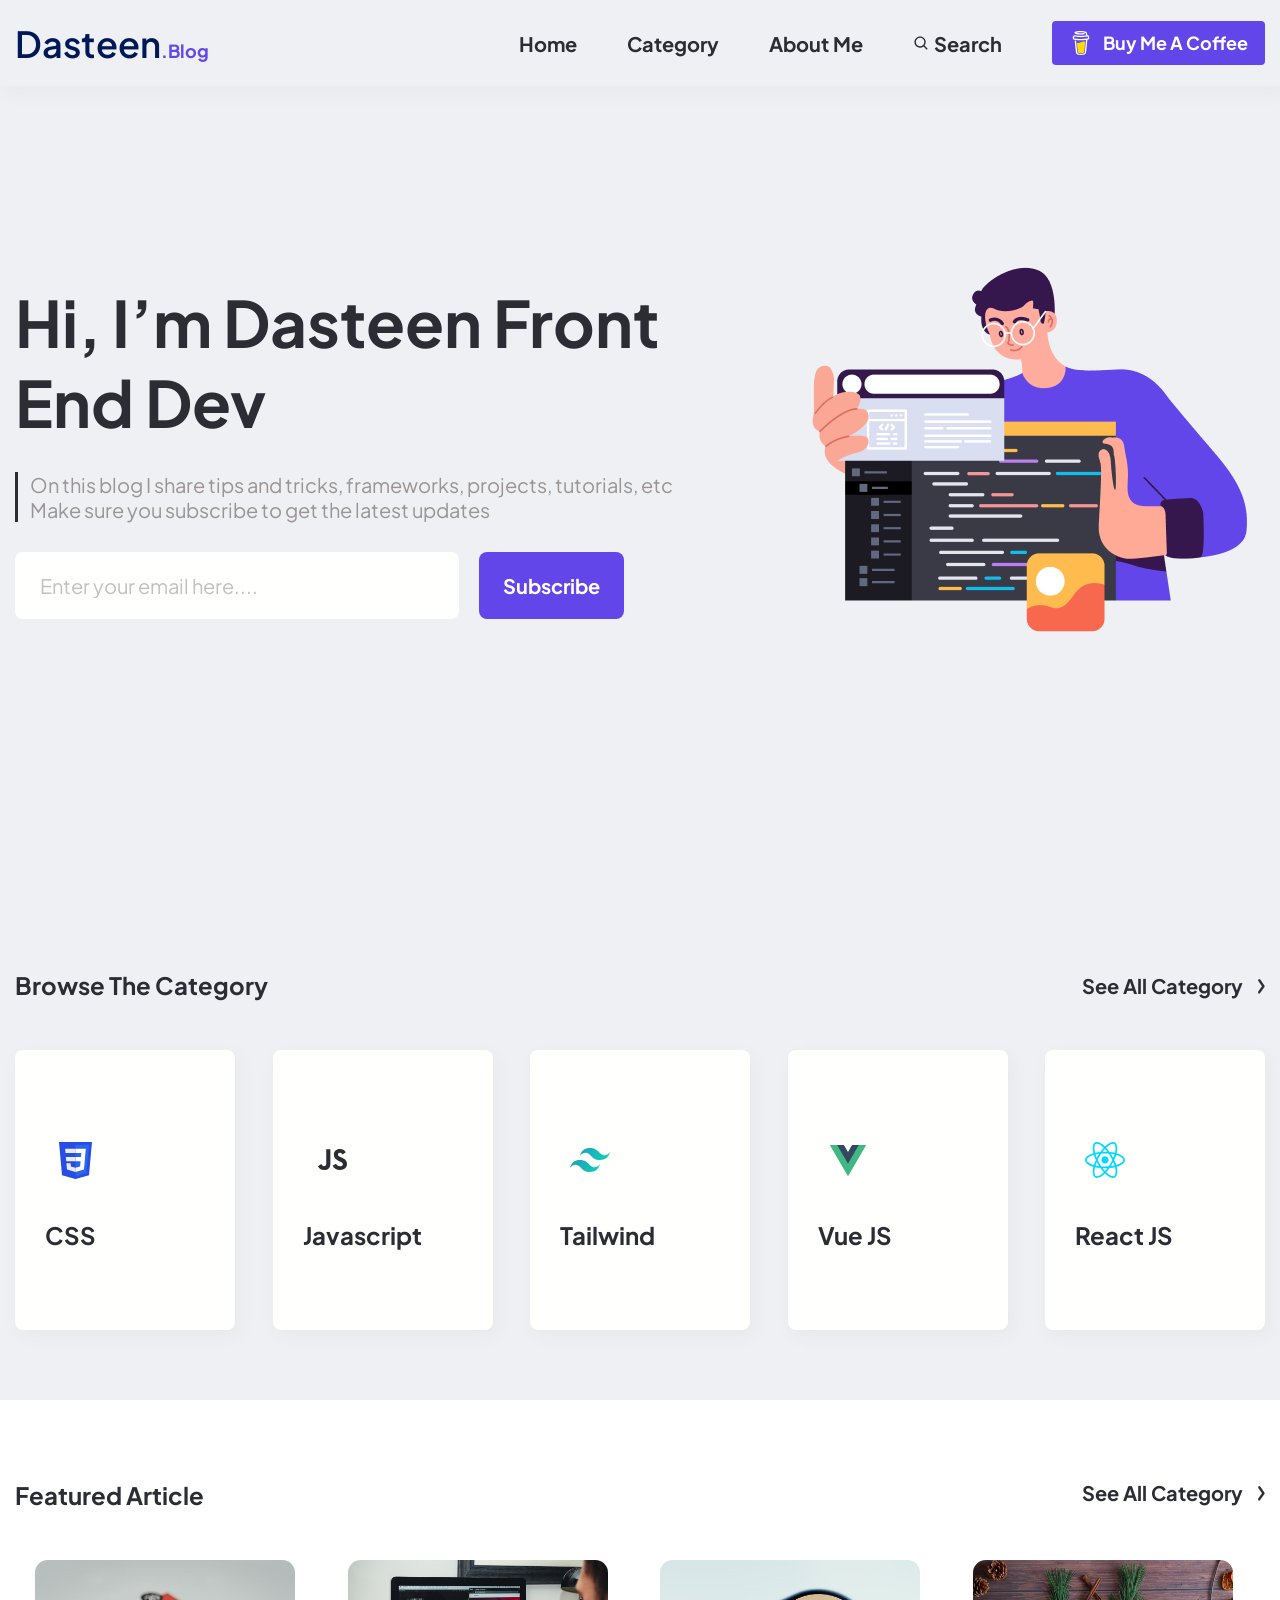
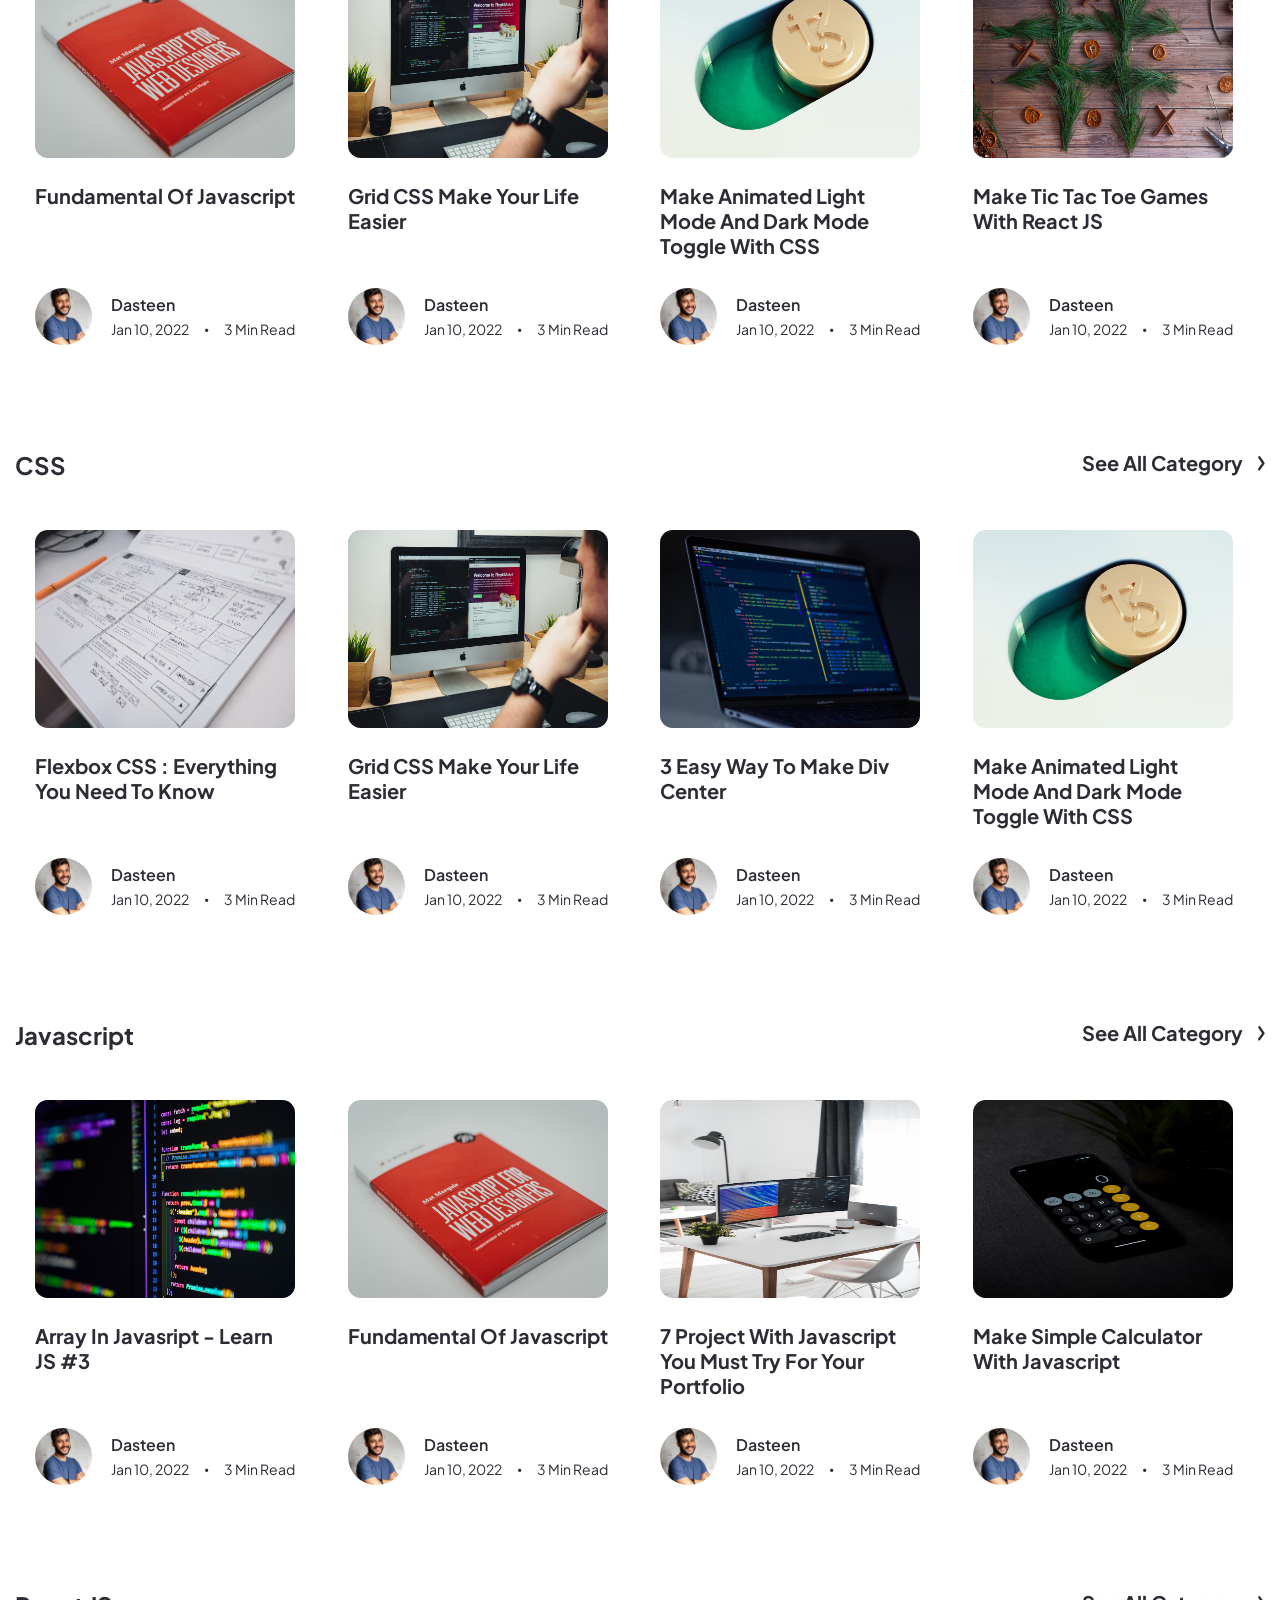
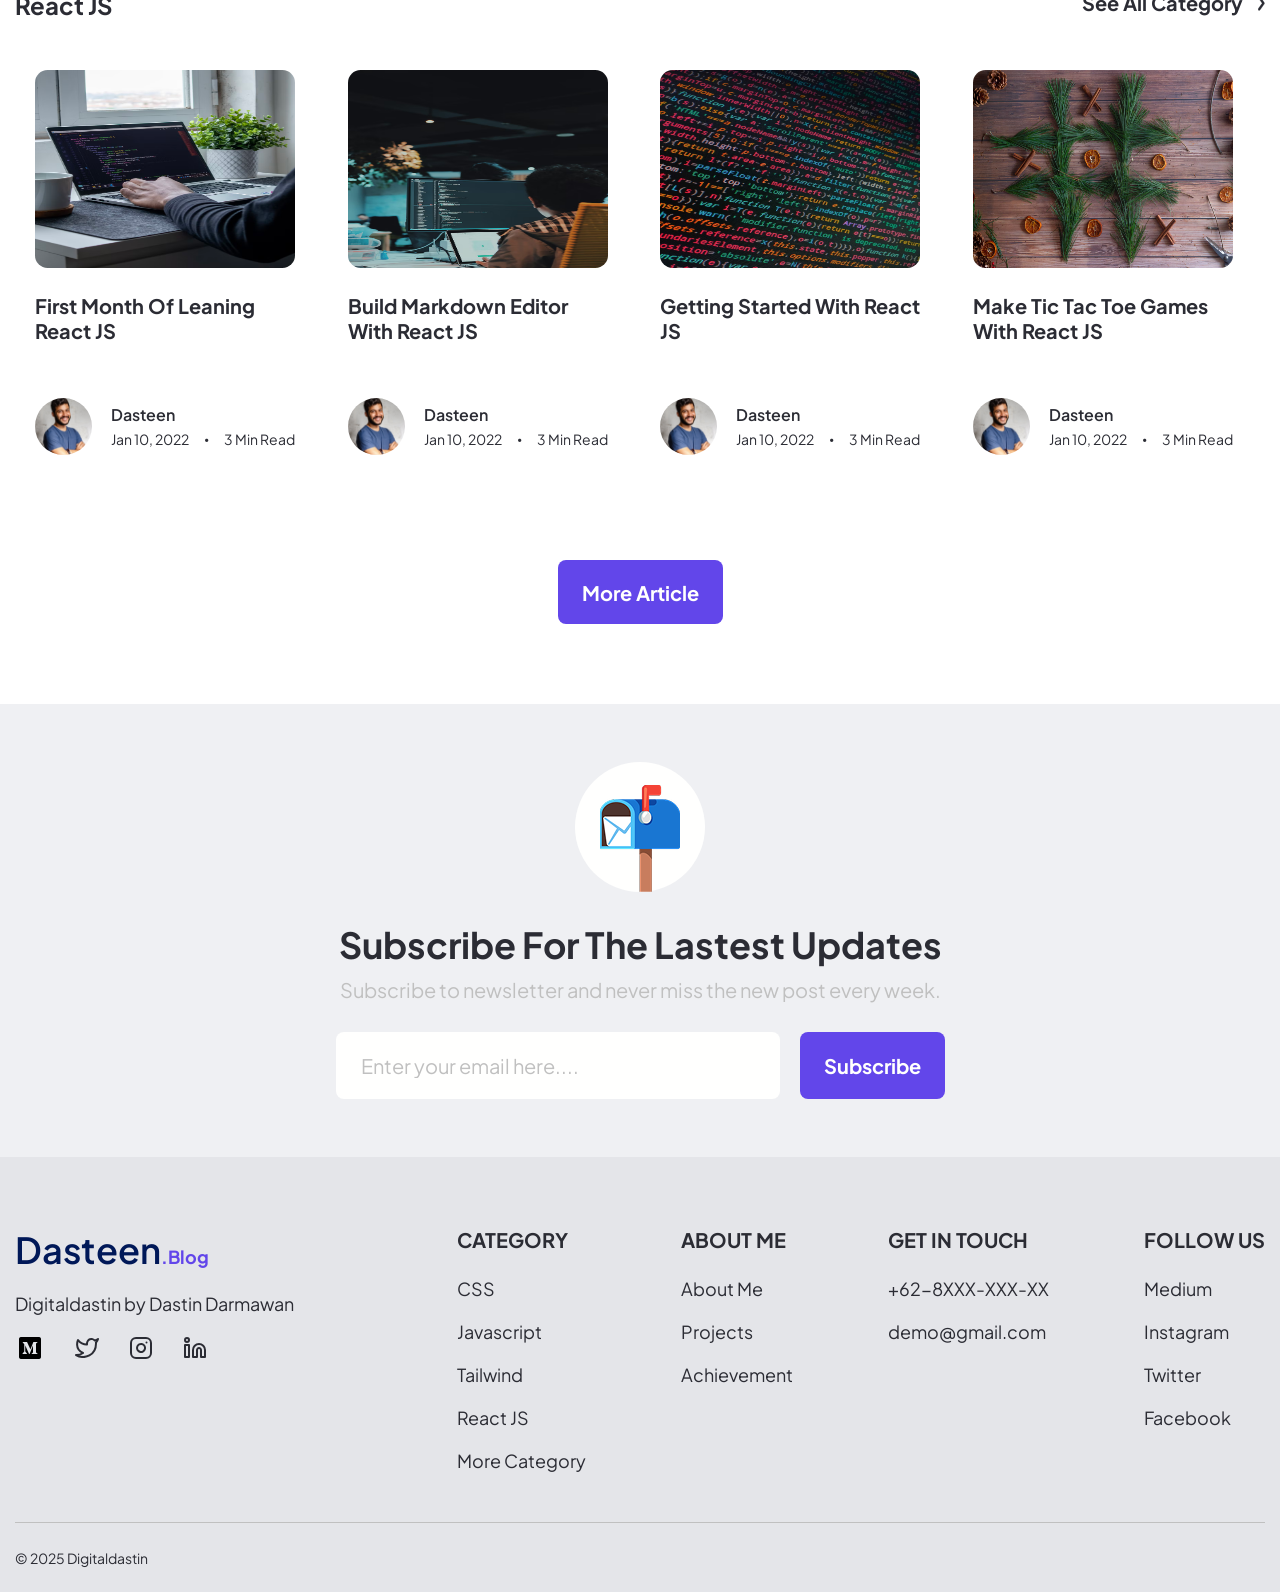
<file: index.html>
<!DOCTYPE html>
<html lang="en">
<head>
    <meta charset="UTF-8">
    <title>Dasteen-Blog</title>
    <link rel="stylesheet" href="style.css">
    <link rel="stylesheet" href="reset.css">
    <link rel="apple-touch-icon" sizes="180x180" href="img/favicon_io/apple-touch-icon.png">
    <link rel="icon" type="image/png" sizes="32x32" href="img/favicon_io/favicon-32x32.png">
    <link rel="icon" type="image/png" sizes="16x16" href="img/favicon_io/favicon-16x16.png">
    <link rel="manifest" href="img/favicon_io/site.webmanifest">
</head>

<body>
<header>
    <div class="container">
    <div class="header-logo">
        <h2>Dasteen<span>.Blog</span></h2>
    </div>
    <div class="header-navigation">
        <nav>
            <ul>
                <li><a href="#">Home</a></li>
                <li><a href="#">Category</a></li>
                <li><a href="#">About Me</a></li>
                <li>
                    <svg xmlns="http://www.w3.org/2000/svg" width="17" height="17" viewBox="0 0 17 17" fill="none">
                        <path d="M7.08329 12.7501C8.34057 12.7498 9.56161 12.3289 10.552 11.5544L13.6658 14.6682L14.6674 13.6667L11.5536 10.5528C12.3285 9.56234 12.7497 8.34102 12.75 7.08341C12.75 3.95896 10.2077 1.41675 7.08329 1.41675C3.95883 1.41675 1.41663 3.95896 1.41663 7.08341C1.41663 10.2079 3.95883 12.7501 7.08329 12.7501ZM7.08329 2.83341C9.42717 2.83341 11.3333 4.73954 11.3333 7.08341C11.3333 9.42729 9.42717 11.3334 7.08329 11.3334C4.73942 11.3334 2.83329 9.42729 2.83329 7.08341C2.83329 4.73954 4.73942 2.83341 7.08329 2.83341Z" fill="#2B2C34"/>
                    </svg>
                    <a href="#">Search</a>
                </li>
            </ul>
        </nav>
        <button>
            <svg xmlns="http://www.w3.org/2000/svg" width="24" height="24" viewBox="0 0 24 24" fill="none">
                <path d="M20.2161 6.41496L20.0841 5.74896C19.9651 5.15096 19.6961 4.58596 19.0831 4.36996C18.8861 4.30096 18.6631 4.27196 18.5131 4.12896C18.3611 3.98596 18.3171 3.76296 18.2821 3.55696C18.2171 3.17896 18.1571 2.80096 18.0901 2.42396C18.0331 2.09896 17.9881 1.73396 17.8401 1.43696C17.6451 1.03696 17.2431 0.802961 16.8441 0.648961C16.6393 0.57239 16.4303 0.507617 16.2181 0.454961C15.2181 0.191961 14.1681 0.0949609 13.1411 0.0389609C11.9078 -0.0288453 10.6713 -0.00812547 9.44105 0.100961C8.52605 0.183961 7.56105 0.284961 6.69105 0.600961C6.37305 0.716961 6.04505 0.856961 5.80305 1.10196C5.50605 1.40396 5.41005 1.87196 5.62605 2.24796C5.78005 2.51496 6.04105 2.70396 6.31805 2.82796C6.67805 2.98996 7.05505 3.11196 7.44105 3.19396C8.51605 3.43196 9.63005 3.52496 10.7281 3.56396C11.9461 3.61396 13.1651 3.57396 14.3781 3.44596C14.6771 3.41296 14.9761 3.37296 15.2741 3.32696C15.6261 3.27296 15.8521 2.81396 15.7481 2.49296C15.6241 2.10996 15.2911 1.96196 14.9141 2.01996C14.4481 2.09396 13.9541 2.12796 13.5321 2.16596C12.3551 2.24596 11.1741 2.24796 9.99605 2.17196C9.60952 2.14638 9.22372 2.1107 8.83905 2.06496C8.75305 2.05496 8.65905 2.03996 8.58105 2.02896C8.33805 1.99296 8.09705 1.94896 7.85705 1.89896C7.74605 1.87196 7.74605 1.71396 7.85705 1.68696H7.86205C8.13905 1.62696 8.41905 1.57896 8.70005 1.53996H8.70205C8.83305 1.53096 8.96505 1.50796 9.09605 1.49196C10.234 1.37386 11.3787 1.33376 12.5221 1.37196C13.1961 1.39096 13.8691 1.43896 14.5391 1.51596L14.7671 1.54696C15.0341 1.58696 15.3001 1.63496 15.5651 1.69196C15.9571 1.77696 16.4601 1.80496 16.6351 2.23396C16.6901 2.37096 16.7151 2.52196 16.7461 2.66496L17.0651 4.14896C17.0718 4.18078 17.072 4.21365 17.0655 4.24553C17.059 4.27741 17.046 4.30761 17.0273 4.33425C17.0087 4.36089 16.9847 4.3834 16.957 4.40038C16.9292 4.41737 16.8983 4.42846 16.8661 4.43296H16.8631C16.8261 4.43896 16.7881 4.44296 16.7511 4.44796C15.1781 4.64865 13.5938 4.74719 12.0081 4.74296C10.4369 4.74134 8.86736 4.6398 7.30905 4.43896C7.16905 4.42196 7.01605 4.39696 6.89205 4.37896C6.56605 4.33096 6.24305 4.27096 5.91905 4.21796C5.52605 4.15296 5.15105 4.18596 4.79605 4.37896C4.50605 4.53896 4.26905 4.78296 4.12105 5.07996C3.96705 5.39596 3.92205 5.73996 3.85405 6.07996C3.78505 6.41996 3.67805 6.78696 3.71905 7.13596C3.80605 7.88896 4.33205 8.50096 5.08905 8.63796C8.83252 9.30602 12.6526 9.43265 16.4321 9.01396C16.5039 9.00579 16.5766 9.01384 16.6449 9.03751C16.7131 9.06118 16.7752 9.09987 16.8266 9.15073C16.8779 9.20159 16.9172 9.26333 16.9415 9.33138C16.9658 9.39944 16.9745 9.47208 16.9671 9.54396L16.8961 10.241L15.8781 20.148C15.8371 20.558 15.8311 20.98 15.7531 21.385C15.6311 22.022 15.2001 22.413 14.5711 22.556C13.9941 22.687 13.4061 22.756 12.8151 22.761C12.1591 22.765 11.5051 22.736 10.8491 22.739C10.1501 22.743 9.29305 22.679 8.75405 22.159C8.27905 21.701 8.21405 20.985 8.14905 20.366L7.41805 13.353L7.09605 10.259C7.05905 9.90796 6.81005 9.56396 6.41805 9.58096C6.08205 9.59596 5.70005 9.88096 5.74005 10.26L5.96805 12.445L6.91705 21.557C7.06405 22.901 8.09105 23.625 9.36305 23.829C10.1051 23.949 10.8661 23.973 11.6201 23.985C12.5861 24.001 13.5621 24.038 14.5121 23.863C15.9201 23.605 16.9771 22.665 17.1281 21.206C17.4681 17.874 17.8111 14.543 18.1521 11.211L18.3671 9.12396C18.3776 9.02047 18.4213 8.92315 18.4915 8.84641C18.5618 8.76968 18.6549 8.71762 18.7571 8.69796C19.1591 8.61996 19.5441 8.48596 19.8311 8.17996C20.2861 7.69196 20.3771 7.05696 20.2161 6.41496ZM18.7381 7.18696C18.5931 7.32396 18.3751 7.38796 18.1601 7.41996C15.7441 7.77896 13.2941 7.95996 10.8521 7.87996C9.10405 7.81996 7.37505 7.62596 5.64505 7.38196C5.47505 7.35796 5.29205 7.32696 5.17505 7.20196C4.95505 6.96596 5.06405 6.49196 5.12105 6.20696C5.17305 5.94696 5.27305 5.59796 5.58405 5.56096C6.06805 5.50396 6.63005 5.70896 7.11005 5.78096C7.68705 5.86896 8.26605 5.93996 8.84705 5.99296C11.3271 6.21896 13.8491 6.18296 16.3191 5.85296C16.7691 5.79296 17.2181 5.72296 17.6641 5.64296C18.0631 5.57096 18.5041 5.43696 18.7441 5.84896C18.9101 6.12996 18.9321 6.50596 18.9061 6.82296C18.8982 6.9614 18.8377 7.0916 18.7371 7.18696H18.7381Z" fill="#FFFFFE"/>
                <path d="M9.47012 11.8751C10.7391 11.8751 11.7171 11.4571 12.5791 11.0871C13.3481 10.7581 14.0131 10.4741 14.8391 10.4741C15.2901 10.4783 15.737 10.5588 16.1611 10.7121L15.2211 20.6621C15.1561 21.4421 14.5051 22.0421 13.7221 22.0421C13.7221 22.0421 12.3831 22.1071 11.9361 22.1071C11.5211 22.1071 10.2781 22.0421 10.2781 22.0421C9.49512 22.0421 8.84312 21.4421 8.77812 20.6621L7.90112 11.6581C8.41195 11.8008 8.93973 11.8738 9.47012 11.8751Z" fill="#FFDD00"/>
            </svg>
            buy Me a Coffee
        </button>
    </div>
    </div>
</header>

<section class="hero">
    <div class="container">
        <div class="hero-content">
            <h1>Hi, i’m Dasteen Front end dev</h1>
            <p>On this blog I share tips and tricks, frameworks, projects, tutorials, etc
                Make sure you subscribe to get the latest updates</p>
            <form class="button-form">
                <input type="email" name="email" placeholder="Enter your email here....">
                <button type="submit" class="registration-button">Subscribe</button>
            </form>
        </div>
        <div class="hero-image">
            <img src="img/learn-coding-1.png" alt="learn-coding">
        </div>
    </div>
</section>

<section class="Browse-the-category">
    <div class="Browse-container">
        <div class="Browse-category">
            <h3>Browse the category</h3>
            <div>
                <a href="#">see all category</a>
                <svg xmlns="http://www.w3.org/2000/svg" width="7" height="15" viewBox="0 0 7 15" fill="none">
                    <path d="M1.42694 0.156494C1.56761 0.173496 1.70287 0.223983 1.82343 0.303955C1.94256 0.383035 2.04476 0.489022 2.12518 0.613525L6.22968 6.59888L6.28046 6.67798C6.39149 6.86777 6.45036 7.09115 6.45038 7.3186C6.45038 7.57849 6.3734 7.83303 6.22968 8.03833L6.2287 8.03931L1.97968 14.0256C1.88143 14.1648 1.75447 14.2775 1.60858 14.3518C1.46578 14.4244 1.30917 14.4567 1.15155 14.4475C0.910764 14.448 0.681764 14.3498 0.503113 14.176C0.402713 14.0783 0.320345 13.9597 0.260925 13.8274C0.201563 13.6952 0.166046 13.5508 0.15448 13.4036C0.142959 13.2563 0.156013 13.1078 0.193542 12.9661C0.231052 12.8244 0.291913 12.6915 0.374207 12.5754L0.375183 12.5745L4.12128 7.31177L0.508972 2.04028V2.03931C0.428175 1.92213 0.368065 1.78878 0.332214 1.64673C0.296233 1.50412 0.284677 1.35467 0.298035 1.20728C0.311406 1.06001 0.350176 0.91684 0.411316 0.7854C0.472519 0.653884 0.555496 0.535837 0.65741 0.439697C0.758778 0.336303 0.878471 0.256702 1.00995 0.207275C1.1437 0.15705 1.28613 0.139511 1.42694 0.156494Z" fill="#2B2C34" stroke="#2B2C34" stroke-width="0.3"/>
                </svg>
            </div>
        </div>

        <div class="Browse-category">
            <div class="flex-card">
                <div class="card">
                    <svg xmlns="http://www.w3.org/2000/svg" width="33" height="37" viewBox="0 0 33 37" fill="none">
                        <path d="M16.4798 37L3.00326 33.3013L0 0H33L29.9936 33.2962L16.4798 37Z" fill="#264DE4"/>
                        <path d="M27.4198 31.1759L29.9889 2.72278H16.5V34.1688L27.4198 31.1759Z" fill="#2965F1"/>
                        <path d="M6.88492 15.0739L7.25514 19.1581H16.5001V15.0739H6.88492ZM6.14087 6.80725L6.51639 10.8915H16.5001V6.80725H6.14087ZM16.5001 25.6812L16.482 25.6859L11.881 24.4577L11.5869 21.2003H7.43973L8.01847 27.6133L16.4811 29.9357L16.5001 29.9306V25.6812Z" fill="#EBEBEB"/>
                        <path d="M26.0887 15.0739L26.8345 6.80725H16.4857V10.8915H22.307L21.9311 15.0739H16.4857V19.1581H21.5729L21.0933 24.4552L16.4856 25.6846V29.9338L24.9549 27.6133L25.017 26.9232L25.988 16.1706L26.0887 15.0739Z" fill="white"/>
                    </svg>
                </div>
                <p>CSS</p>
            </div>

            <div class="flex-card">
                <div class="card">
                    <svg xmlns="http://www.w3.org/2000/svg" width="60" height="60" viewBox="0 0 60 60" fill="none">
                        <rect width="60" height="60" rx="7.45763" fill="#FFFFFE"/>
                        <path d="M15.0002 36.1433L18.3667 34.0646C19.0162 35.2395 19.607 36.2336 21.0243 36.2336C22.3827 36.2336 23.2394 35.6915 23.2394 33.5827V19.2413H27.3735V33.6423C27.3735 38.0109 24.8635 39.9995 21.2014 39.9995C17.8942 39.9995 15.9745 38.252 15 36.143L15.0002 36.1433ZM29.619 35.6913L32.9851 33.7029C33.8714 35.1794 35.0231 36.264 37.0605 36.264C38.7736 36.264 39.8659 35.3901 39.8659 34.1849C39.8659 32.7388 38.7437 32.2265 36.8538 31.3832L35.8204 30.9308C32.8377 29.6357 30.8592 28.0087 30.8592 24.574C30.8592 21.4104 33.2216 19 36.913 19C39.5413 19 41.4312 19.9341 42.7895 22.3745L39.5705 24.4837C38.8616 23.1882 38.0941 22.6761 36.9129 22.6761C35.702 22.6761 34.9342 23.4594 34.9342 24.4837C34.9342 25.749 35.702 26.2615 37.4738 27.0449L38.5073 27.4967C42.0215 29.0335 44 30.6 44 34.1248C44 37.9213 41.0765 40 37.149 40C33.3101 40 30.8295 38.1321 29.6188 35.6915" fill="#2B2C34"/>
                    </svg>
                </div>
                <p>javascript</p>
            </div>

            <div class="flex-card">
                <div class="card">
                    <svg xmlns="http://www.w3.org/2000/svg" width="40" height="24" viewBox="0 0 40 24" fill="none">
                        <path d="M20 0C14.6667 0 11.3333 2.65979 10 7.97922C12 5.31943 14.3333 4.32203 17 4.98701C18.5214 5.36634 19.6089 6.46738 20.8127 7.68592C22.7736 9.67122 25.043 11.9688 30 11.9688C35.3333 11.9688 38.6667 9.30904 40 3.98961C38 6.6494 35.6667 7.6468 33 6.98182C31.4786 6.60249 30.3911 5.50145 29.1873 4.28291C27.2264 2.29761 24.957 0 20 0ZM10 11.9688C4.66672 11.9688 1.33328 14.6286 0 19.9481C2 17.2883 4.33328 16.2909 7 16.9558C8.52141 17.3352 9.60891 18.4362 10.8127 19.6548C12.7736 21.6401 15.043 23.9377 20 23.9377C25.3333 23.9377 28.6667 21.2779 30 15.9584C28 18.6182 25.6667 19.6156 23 18.9506C21.4786 18.5713 20.3911 17.4703 19.1873 16.2517C17.2264 14.2664 14.957 11.9688 10 11.9688Z" fill="url(#paint0_linear_21586_295)"/>
                        <defs>
                            <linearGradient id="paint0_linear_21586_295" x1="-1.1112" y1="7.66005" x2="33.3904" y2="27.6049" gradientUnits="userSpaceOnUse">
                                <stop stop-color="#2298BD"/>
                                <stop offset="1" stop-color="#0ED7B5"/>
                            </linearGradient>
                        </defs>
                    </svg>
                </div>
                <p>Tailwind</p>
            </div>

            <div class="flex-card">
                <div class="card">
                    <svg xmlns="http://www.w3.org/2000/svg" width="36" height="31" viewBox="0 0 36 31" fill="none">
                        <path d="M28.8 0H36L18 30.9719L0 0H13.77L18 7.1819L22.14 0H28.8Z" fill="#41B883"/>
                        <path d="M0 0L18 30.9719L36 0H28.8L18 18.5832L7.11 0H0Z" fill="#41B883"/>
                        <path d="M7.11011 0L18.0001 18.6729L28.8001 0H22.1401L18.0001 7.1819L13.7701 0H7.11011Z" fill="#35495E"/>
                    </svg>
                </div>
                <p>Vue JS</p>
            </div>

            <div class="flex-card">
                <div class="card">
                    <svg xmlns="http://www.w3.org/2000/svg" width="40" height="36" viewBox="0 0 40 36" fill="none">
                        <g clip-path="url(#clip0_21586_360)">
                            <path d="M32.888 11.6565C32.4623 11.5089 32.033 11.3722 31.6005 11.2465C31.6731 10.9465 31.74 10.6501 31.7994 10.3589C32.7741 5.57773 32.1369 1.72588 29.9605 0.457674C27.8737 -0.758116 24.4611 0.509621 21.0145 3.54073C20.6749 3.83999 20.3427 4.14788 20.0184 4.4641C19.8013 4.25382 19.5804 4.04763 19.3558 3.84562C15.7436 0.604674 12.123 -0.761274 9.94891 0.510568C7.86406 1.73015 7.24672 5.35115 8.12422 9.88241C8.21152 10.3312 8.31009 10.7776 8.41984 11.2214C7.90734 11.3685 7.41281 11.5251 6.93953 11.6919C2.70453 13.184 0 15.5223 0 17.9477C0 20.4527 2.90344 22.9653 7.31437 24.4888C7.67198 24.6118 8.03256 24.7258 8.39578 24.8306C8.27782 25.3085 8.17309 25.7897 8.08172 26.2735C7.24516 30.7261 7.89844 34.2615 9.97766 35.4734C12.1252 36.7248 15.7295 35.4386 19.2391 32.3384C19.5236 32.0863 19.802 31.8271 20.0737 31.561C20.4249 31.9035 20.7855 32.2359 21.155 32.558C24.5547 35.5141 27.9122 36.7078 29.9894 35.4926C32.1348 34.2375 32.8322 30.4395 31.9269 25.8187C31.8556 25.4567 31.7756 25.0965 31.687 24.7384C31.9402 24.6626 32.1886 24.5846 32.4308 24.5035C37.0164 22.9683 40 20.4862 40 17.9477C40 15.5134 37.2081 13.1594 32.888 11.6565ZM31.8934 22.8645C31.6747 22.9376 31.4503 23.0082 31.2216 23.0769C30.7153 21.4574 30.0322 19.7354 29.1961 17.956C29.9939 16.2192 30.6508 14.5191 31.1428 12.9102C31.552 13.0299 31.9491 13.156 32.3319 13.2891C36.0334 14.5769 38.2912 16.4807 38.2912 17.9477C38.2912 19.5102 35.8528 21.5387 31.8934 22.8645ZM30.2506 26.1541C30.6509 28.1973 30.708 30.0446 30.4428 31.4889C30.2047 32.7866 29.7256 33.6517 29.1331 33.9983C27.8727 34.7357 25.1769 33.7773 22.2695 31.249C21.9258 30.9496 21.5904 30.6405 21.2638 30.3222C22.3909 29.0766 23.5173 27.6285 24.6167 26.0202C26.5505 25.8468 28.3773 25.5633 30.0341 25.1763C30.1139 25.5004 30.1861 25.8265 30.2506 26.1541ZM13.6369 33.8709C12.4053 34.3103 11.4244 34.3229 10.8314 33.9775C9.56969 33.2422 9.04516 30.4034 9.76062 26.5956C9.84567 26.1456 9.94306 25.6981 10.0527 25.2536C11.6911 25.6199 13.5047 25.8833 15.443 26.0422C16.5498 27.6159 17.7087 29.0624 18.8767 30.329C18.6285 30.5717 18.3744 30.8082 18.1147 31.0383C16.5627 32.4091 15.0075 33.3817 13.6369 33.8709ZM7.86719 22.8549C5.91672 22.1812 4.30594 21.3056 3.20188 20.3502C2.20969 19.4917 1.70891 18.6393 1.70891 17.9477C1.70891 16.4758 3.88031 14.5984 7.50203 13.3225C7.94156 13.1677 8.40156 13.0217 8.87891 12.8846C9.37953 14.5299 10.0361 16.2501 10.8284 17.9897C10.0258 19.7549 9.35984 21.5027 8.85437 23.1674C8.52283 23.0714 8.19367 22.9672 7.86719 22.8549ZM9.80125 9.55067C9.04953 5.66852 9.54875 2.74004 10.8052 2.00504C12.1433 1.2222 15.1023 2.33836 18.2212 5.13688C18.4246 5.31979 18.6247 5.5064 18.8214 5.69662C17.6592 6.95773 16.5109 8.39346 15.4139 9.95789C13.5327 10.1341 11.7319 10.417 10.0763 10.7961C9.97425 10.3834 9.88255 9.96821 9.80125 9.55083V9.55067ZM27.0555 13.8561C26.6644 13.1736 26.2589 12.4996 25.8391 11.8346C27.1153 11.9977 28.3381 12.2142 29.4864 12.4788C29.1417 13.5955 28.712 14.7628 28.2063 15.9596C27.8366 15.2508 27.4529 14.5495 27.0555 13.8561ZM20.0192 6.93073C20.8073 7.79362 21.5967 8.75694 22.3731 9.8022C20.7981 9.72703 19.2205 9.72672 17.6455 9.80125C18.4227 8.76562 19.2188 7.80357 20.0192 6.93073ZM12.9378 13.868C12.5454 14.5558 12.1689 15.2527 11.8086 15.9582C11.3111 14.7656 10.8853 13.5929 10.5377 12.4605C11.6789 12.2025 12.8959 11.9916 14.1641 11.8315C13.7396 12.5005 13.3307 13.1794 12.9378 13.8678V13.868ZM14.2005 24.1867C12.8903 24.0389 11.655 23.8389 10.5141 23.5878C10.8672 22.4352 11.3023 21.2376 11.8106 20.0194C12.1723 20.7255 12.5504 21.4228 12.9445 22.1109C13.3498 22.8183 13.7695 23.5111 14.2005 24.1867ZM20.0664 29.0862C19.2564 28.2033 18.4486 27.2264 17.6597 26.1757C18.4256 26.206 19.2064 26.2215 20 26.2215C20.8153 26.2215 21.6213 26.203 22.4145 26.1674C21.6356 27.2369 20.8492 28.2153 20.0664 29.0862ZM28.2223 19.9572C28.757 21.1888 29.2077 22.3801 29.5655 23.513C28.4058 23.7805 27.1536 23.9958 25.8342 24.1558C26.257 23.4785 26.6664 22.7928 27.0622 22.099C27.4646 21.3939 27.8514 20.6798 28.2223 19.9572ZM25.582 21.2363C24.9761 22.2999 24.3361 23.3434 23.6631 24.365C22.444 24.4522 21.2222 24.4956 20 24.4949C18.7552 24.4949 17.5444 24.4558 16.3784 24.3794C15.6878 23.3601 15.0357 22.3148 14.4233 21.2458H14.4234C13.8139 20.1824 13.2446 19.096 12.7167 17.9889C13.2433 16.8816 13.8109 15.7946 14.4183 14.7304L14.4181 14.7306C15.0253 13.6661 15.6723 12.6253 16.3577 11.6104C17.5472 11.5195 18.767 11.4721 19.9998 11.4721H20C21.2384 11.4721 22.4598 11.5199 23.6491 11.6115C24.3275 12.6249 24.9704 13.6621 25.5764 14.7213C26.1858 15.7831 26.7609 16.8648 27.3008 17.9644C26.7665 19.0753 26.1932 20.1666 25.582 21.2363ZM29.107 1.95357C30.4464 2.7342 30.9673 5.88215 30.1258 10.0103C30.072 10.2737 30.0117 10.5419 29.9461 10.814C28.2864 10.4268 26.4844 10.139 24.5977 9.9601C23.4986 8.37846 22.3597 6.94052 21.2164 5.69567C21.516 5.40381 21.8228 5.11951 22.1364 4.84304C25.0895 2.24615 27.8495 1.22078 29.107 1.95357ZM20 14.3382C21.9727 14.3382 23.5719 15.9543 23.5719 17.9477C23.5719 19.9411 21.9727 21.5572 20 21.5572C18.0273 21.5572 16.4281 19.9411 16.4281 17.9477C16.4281 15.9543 18.0273 14.3382 20 14.3382Z" fill="#00D8FF"/>
                        </g>
                        <defs>
                            <clipPath id="clip0_21586_360">
                                <rect width="40" height="36" fill="white"/>
                            </clipPath>
                        </defs>
                    </svg>
                </div>
                <p>React JS</p>
            </div>
        </div>
    </div>
</section>

<section class="article-post">
    <div class="article-container">
       <div class="article-categories">
           <div class="category">
               <h3>Featured Article</h3>
               <div>
                   <a href="#">see all category</a>
                   <svg xmlns="http://www.w3.org/2000/svg" width="7" height="15" viewBox="0 0 7 15" fill="none">
                       <path d="M1.42694 0.156494C1.56761 0.173496 1.70287 0.223983 1.82343 0.303955C1.94256 0.383035 2.04476 0.489022 2.12518 0.613525L6.22968 6.59888L6.28046 6.67798C6.39149 6.86777 6.45036 7.09115 6.45038 7.3186C6.45038 7.57849 6.3734 7.83303 6.22968 8.03833L6.2287 8.03931L1.97968 14.0256C1.88143 14.1648 1.75447 14.2775 1.60858 14.3518C1.46578 14.4244 1.30917 14.4567 1.15155 14.4475C0.910764 14.448 0.681764 14.3498 0.503113 14.176C0.402713 14.0783 0.320345 13.9597 0.260925 13.8274C0.201563 13.6952 0.166046 13.5508 0.15448 13.4036C0.142959 13.2563 0.156013 13.1078 0.193542 12.9661C0.231052 12.8244 0.291913 12.6915 0.374207 12.5754L0.375183 12.5745L4.12128 7.31177L0.508972 2.04028V2.03931C0.428175 1.92213 0.368065 1.78878 0.332214 1.64673C0.296233 1.50412 0.284677 1.35467 0.298035 1.20728C0.311406 1.06001 0.350176 0.91684 0.411316 0.7854C0.472519 0.653884 0.555496 0.535837 0.65741 0.439697C0.758778 0.336303 0.878471 0.256702 1.00995 0.207275C1.1437 0.15705 1.28613 0.139511 1.42694 0.156494Z" fill="#2B2C34" stroke="#2B2C34" stroke-width="0.3"/>
                   </svg>
               </div>
           </div>
           <div class="card-post">
               <div class="article-post-card">
                   <div class="article-card">
                       <div class="img-article">
                           <img class="img-card" src="img/article-1.png" alt="JavaScript book">
                           <h4>Fundamental of javascript</h4>
                       </div>
                       <div class="author-post">
                           <img src="img/Ellipse.svg" alt="Justin's photo">
                           <div class="author">
                               <h5>Dasteen</h5>
                               <div class="author-meta">
                                   <span>Jan 10, 2022</span>
                                   <span> &#8226; </span>
                                   <span> 3 min read</span>
                               </div>
                           </div>
                       </div>
                   </div>
               </div>

               <div class="article-post-card">
                   <div class="article-card">
                       <div class="img-article">
                       <img class="img-card" src="img/article-2.png" alt="JavaScript book">
                       <h4>Grid CSS make your life easier</h4>
                       </div>
                       <div class="author-post">
                           <img src="img/Ellipse.svg" alt="Justin's photo">
                           <div class="author">
                               <h5>Dasteen</h5>
                               <div class="author-meta">
                                   <span>Jan 10, 2022</span>
                                   <span> &#8226; </span>
                                   <span> 3 min read</span>
                               </div>
                           </div>
                       </div>
                   </div>
               </div>

               <div class="article-post-card">
                   <div class="article-card">
                       <div class="img-article">
                       <img class="img-card" src="img/article-3.png" alt="JavaScript book">
                       <h4>Make animated light mode and dark mode toggle with CSS</h4>
                       </div>
                       <div class="author-post">
                           <img src="img/Ellipse.svg" alt="Justin's photo">
                           <div class="author">
                               <h5>Dasteen</h5>
                               <div class="author-meta">
                                   <span>Jan 10, 2022</span>
                                   <span> &#8226; </span>
                                   <span> 3 min read</span>
                               </div>
                           </div>
                       </div>
                   </div>
               </div>

               <div class="article-post-card">
                   <div class="article-card">
                       <div class="img-article">
                           <img class="img-card" src="img/article-4.png" alt="JavaScript book">
                           <h4>Make tic tac toe games with react JS</h4>
                       </div>
                       <div class="author-post">
                           <img src="img/Ellipse.svg" alt="Justin's photo">
                           <div class="author">
                               <h5>Dasteen</h5>
                               <div class="author-meta">
                                   <span>Jan 10, 2022</span>
                                   <span> &#8226; </span>
                                   <span> 3 min read</span>
                               </div>
                           </div>
                       </div>
                   </div>
               </div>
           </div>
       </div>

        <div class="article-categories">
            <div class="category">
                <h3>CSS</h3>
                <div>
                    <a href="#">see all category</a>
                    <svg xmlns="http://www.w3.org/2000/svg" width="7" height="15" viewBox="0 0 7 15" fill="none">
                        <path d="M1.42694 0.156494C1.56761 0.173496 1.70287 0.223983 1.82343 0.303955C1.94256 0.383035 2.04476 0.489022 2.12518 0.613525L6.22968 6.59888L6.28046 6.67798C6.39149 6.86777 6.45036 7.09115 6.45038 7.3186C6.45038 7.57849 6.3734 7.83303 6.22968 8.03833L6.2287 8.03931L1.97968 14.0256C1.88143 14.1648 1.75447 14.2775 1.60858 14.3518C1.46578 14.4244 1.30917 14.4567 1.15155 14.4475C0.910764 14.448 0.681764 14.3498 0.503113 14.176C0.402713 14.0783 0.320345 13.9597 0.260925 13.8274C0.201563 13.6952 0.166046 13.5508 0.15448 13.4036C0.142959 13.2563 0.156013 13.1078 0.193542 12.9661C0.231052 12.8244 0.291913 12.6915 0.374207 12.5754L0.375183 12.5745L4.12128 7.31177L0.508972 2.04028V2.03931C0.428175 1.92213 0.368065 1.78878 0.332214 1.64673C0.296233 1.50412 0.284677 1.35467 0.298035 1.20728C0.311406 1.06001 0.350176 0.91684 0.411316 0.7854C0.472519 0.653884 0.555496 0.535837 0.65741 0.439697C0.758778 0.336303 0.878471 0.256702 1.00995 0.207275C1.1437 0.15705 1.28613 0.139511 1.42694 0.156494Z" fill="#2B2C34" stroke="#2B2C34" stroke-width="0.3"/>
                    </svg>
                </div>
            </div>
            <div class="card-post">
                <div class="article-post-card">
                    <div class="article-card">
                        <div class="img-article">
                            <img class="img-card" src="img/article-5.png" alt="JavaScript book">
                            <h4>Flexbox CSS : Everything you need to know</h4>
                        </div>
                        <div class="author-post">
                            <img src="img/Ellipse.svg" alt="Justin's photo">
                            <div class="author">
                                <h5>Dasteen</h5>
                                <div class="author-meta">
                                    <span>Jan 10, 2022</span>
                                    <span> &#8226; </span>
                                    <span> 3 min read</span>
                                </div>
                            </div>
                        </div>
                    </div>
                </div>
                <div class="article-post-card">
                    <div class="article-card">
                        <div class="img-article">
                            <img class="img-card" src="img/article-2.png" alt="JavaScript book">
                            <h4>Grid CSS make your life easier</h4>
                        </div>
                        <div class="author-post">
                            <img src="img/Ellipse.svg" alt="Justin's photo">
                            <div class="author">
                                <h5>Dasteen</h5>
                                <div class="author-meta">
                                    <span>Jan 10, 2022</span>
                                    <span> &#8226; </span>
                                    <span> 3 min read</span>
                                </div>
                            </div>
                        </div>
                    </div>
                </div>
                <div class="article-post-card">
                    <div class="article-card">
                        <div class="img-article">
                            <img class="img-card" src="img/article-6.png" alt="JavaScript book">
                            <h4>3 easy way to make div center</h4>
                        </div>
                        <div class="author-post">
                            <img src="img/Ellipse.svg" alt="Justin's photo">
                            <div class="author">
                                <h5>Dasteen</h5>
                                <div class="author-meta">
                                    <span>Jan 10, 2022</span>
                                    <span> &#8226; </span>
                                    <span> 3 min read</span>
                                </div>
                            </div>
                        </div>
                    </div>
                </div>
                <div class="article-post-card">
                    <div class="article-card">
                        <div class="img-article">
                            <img class="img-card" src="img/article-3.png" alt="JavaScript book">
                            <h4>Make animated light mode and dark mode toggle with CSS</h4>
                        </div>
                        <div class="author-post">
                            <img src="img/Ellipse.svg" alt="Justin's photo">
                            <div class="author">
                                <h5>Dasteen</h5>
                                <div class="author-meta">
                                    <span>Jan 10, 2022</span>
                                    <span> &#8226; </span>
                                    <span> 3 min read</span>
                                </div>
                            </div>
                        </div>
                    </div>
                </div>
            </div>
        </div>

        <div class="article-categories">
            <div class="category">
                <h3>javascript</h3>
                <div>
                    <a href="#">see all category</a>
                    <svg xmlns="http://www.w3.org/2000/svg" width="7" height="15" viewBox="0 0 7 15" fill="none">
                        <path d="M1.42694 0.156494C1.56761 0.173496 1.70287 0.223983 1.82343 0.303955C1.94256 0.383035 2.04476 0.489022 2.12518 0.613525L6.22968 6.59888L6.28046 6.67798C6.39149 6.86777 6.45036 7.09115 6.45038 7.3186C6.45038 7.57849 6.3734 7.83303 6.22968 8.03833L6.2287 8.03931L1.97968 14.0256C1.88143 14.1648 1.75447 14.2775 1.60858 14.3518C1.46578 14.4244 1.30917 14.4567 1.15155 14.4475C0.910764 14.448 0.681764 14.3498 0.503113 14.176C0.402713 14.0783 0.320345 13.9597 0.260925 13.8274C0.201563 13.6952 0.166046 13.5508 0.15448 13.4036C0.142959 13.2563 0.156013 13.1078 0.193542 12.9661C0.231052 12.8244 0.291913 12.6915 0.374207 12.5754L0.375183 12.5745L4.12128 7.31177L0.508972 2.04028V2.03931C0.428175 1.92213 0.368065 1.78878 0.332214 1.64673C0.296233 1.50412 0.284677 1.35467 0.298035 1.20728C0.311406 1.06001 0.350176 0.91684 0.411316 0.7854C0.472519 0.653884 0.555496 0.535837 0.65741 0.439697C0.758778 0.336303 0.878471 0.256702 1.00995 0.207275C1.1437 0.15705 1.28613 0.139511 1.42694 0.156494Z" fill="#2B2C34" stroke="#2B2C34" stroke-width="0.3"/>
                    </svg>
                </div>
            </div>
            <div class="card-post">
                <div class="article-post-card">
                    <div class="article-card">
                        <div class="img-article">
                            <img class="img-card" src="img/article-7.png" alt="JavaScript book">
                            <h4>array in javasript - Learn JS #3</h4>
                        </div>
                        <div class="author-post">
                            <img src="img/Ellipse.svg" alt="Justin's photo">
                            <div class="author">
                                <h5>Dasteen</h5>
                                <div class="author-meta">
                                    <span>Jan 10, 2022</span>
                                    <span> &#8226; </span>
                                    <span> 3 min read</span>
                                </div>
                            </div>
                        </div>
                    </div>
                </div>

                <div class="article-post-card">
                    <div class="article-card">
                        <div class="img-article">
                            <img class="img-card" src="img/article-1.png" alt="JavaScript book">
                            <h4>Fundamental of javascript</h4>
                        </div>
                        <div class="author-post">
                            <img src="img/Ellipse.svg" alt="Justin's photo">
                            <div class="author">
                                <h5>Dasteen</h5>
                                <div class="author-meta">
                                    <span>Jan 10, 2022</span>
                                    <span> &#8226; </span>
                                    <span> 3 min read</span>
                                </div>
                            </div>
                        </div>
                    </div>
                </div>

                <div class="article-post-card">
                    <div class="article-card">
                        <div class="img-article">
                            <img class="img-card" src="img/article-8.png" alt="JavaScript book">
                            <h4>7 project with javascript you must try for your portfolio</h4>
                        </div>
                        <div class="author-post">
                            <img src="img/Ellipse.svg" alt="Justin's photo">
                            <div class="author">
                                <h5>Dasteen</h5>
                                <div class="author-meta">
                                    <span>Jan 10, 2022</span>
                                    <span> &#8226; </span>
                                    <span> 3 min read</span>
                                </div>
                            </div>
                        </div>
                    </div>
                </div>

                <div class="article-post-card">
                    <div class="article-card">
                        <div class="img-article">
                            <img class="img-card" src="img/article-9.png" alt="JavaScript book">
                            <h4>make simple calculator with javascript</h4>
                        </div>
                        <div class="author-post">
                            <img src="img/Ellipse.svg" alt="Justin's photo">
                            <div class="author">
                                <h5>Dasteen</h5>
                                <div class="author-meta">
                                    <span>Jan 10, 2022</span>
                                    <span> &#8226; </span>
                                    <span> 3 min read</span>
                                </div>
                            </div>
                        </div>
                    </div>
                </div>
            </div>
        </div>

        <div class="article-categories">
            <div class="category">
                <h3>React JS</h3>
                <div>
                    <a href="#">see all category</a>
                    <svg xmlns="http://www.w3.org/2000/svg" width="7" height="15" viewBox="0 0 7 15" fill="none">
                        <path d="M1.42694 0.156494C1.56761 0.173496 1.70287 0.223983 1.82343 0.303955C1.94256 0.383035 2.04476 0.489022 2.12518 0.613525L6.22968 6.59888L6.28046 6.67798C6.39149 6.86777 6.45036 7.09115 6.45038 7.3186C6.45038 7.57849 6.3734 7.83303 6.22968 8.03833L6.2287 8.03931L1.97968 14.0256C1.88143 14.1648 1.75447 14.2775 1.60858 14.3518C1.46578 14.4244 1.30917 14.4567 1.15155 14.4475C0.910764 14.448 0.681764 14.3498 0.503113 14.176C0.402713 14.0783 0.320345 13.9597 0.260925 13.8274C0.201563 13.6952 0.166046 13.5508 0.15448 13.4036C0.142959 13.2563 0.156013 13.1078 0.193542 12.9661C0.231052 12.8244 0.291913 12.6915 0.374207 12.5754L0.375183 12.5745L4.12128 7.31177L0.508972 2.04028V2.03931C0.428175 1.92213 0.368065 1.78878 0.332214 1.64673C0.296233 1.50412 0.284677 1.35467 0.298035 1.20728C0.311406 1.06001 0.350176 0.91684 0.411316 0.7854C0.472519 0.653884 0.555496 0.535837 0.65741 0.439697C0.758778 0.336303 0.878471 0.256702 1.00995 0.207275C1.1437 0.15705 1.28613 0.139511 1.42694 0.156494Z" fill="#2B2C34" stroke="#2B2C34" stroke-width="0.3"/>
                    </svg>
                </div>
            </div>
            <div class="card-post">
                <div class="article-post-card">
                    <div class="article-card">
                        <div class="img-article">
                            <img class="img-card" src="img/article-10.png" alt="JavaScript book">
                            <h4>first month of leaning react jS</h4>
                        </div>
                        <div class="author-post">
                            <img src="img/Ellipse.svg" alt="Justin's photo">
                            <div class="author">
                                <h5>Dasteen</h5>
                                <div class="author-meta">
                                    <span>Jan 10, 2022</span>
                                    <span> &#8226; </span>
                                    <span> 3 min read</span>
                                </div>
                            </div>
                        </div>
                    </div>
                </div>

                <div class="article-post-card">
                    <div class="article-card">
                        <div class="img-article">
                            <img class="img-card" src="img/article-11.png" alt="JavaScript book">
                            <h4>build markdown editor with react JS</h4>
                        </div>
                        <div class="author-post">
                            <img src="img/Ellipse.svg" alt="Justin's photo">
                            <div class="author">
                                <h5>Dasteen</h5>
                                <div class="author-meta">
                                    <span>Jan 10, 2022</span>
                                    <span> &#8226; </span>
                                    <span> 3 min read</span>
                                </div>
                            </div>
                        </div>
                    </div>
                </div>

                <div class="article-post-card">
                    <div class="article-card">
                        <div class="img-article">
                            <img class="img-card" src="img/article-12.png" alt="JavaScript book">
                            <h4>getting started with react JS</h4>
                        </div>
                        <div class="author-post">
                            <img src="img/Ellipse.svg" alt="Justin's photo">
                            <div class="author">
                                <h5>Dasteen</h5>
                                <div class="author-meta">
                                    <span>Jan 10, 2022</span>
                                    <span> &#8226; </span>
                                    <span> 3 min read</span>
                                </div>
                            </div>
                        </div>
                    </div>
                </div>

                <div class="article-post-card">
                    <div class="article-card">
                        <div class="img-article">
                            <img class="img-card" src="img/article-4.png" alt="JavaScript book">
                            <h4>Make tic tac toe games with react JS</h4>
                        </div>
                        <div class="author-post">
                            <img src="img/Ellipse.svg" alt="Justin's photo">
                            <div class="author">
                                <h5>Dasteen</h5>
                                <div class="author-meta">
                                    <span>Jan 10, 2022</span>
                                    <span> &#8226; </span>
                                    <span> 3 min read</span>
                                </div>
                            </div>
                        </div>
                    </div>
                </div>
            </div>
        </div>

        <button class="article-button">More Article</button>
    </div>
</section>

<section class="subscribe-section">
        <div class="subscribe">
            <div class="image-subscribe">
                <img src="img/image-subscribe.png" alt="">
            </div>
           <div class="subscribe-text">
               <h2>Subscribe For the lastest updates</h2>
               <p>Subscribe to newsletter and never miss the new post every week.</p>
           </div>
            <form class="button-form">
                <input type="email" name="email"  placeholder="Enter your email here....">
                <button type="submit" class="registration-button">Subscribe</button>
            </form>
        </div>
</section>

<footer>
    <div class="container-footer">
        <div class="footer-content">
            <div class="about-website">
                <div class="header-logo">
                    <h2>Dasteen<span>.Blog</span></h2>
                </div>
                <p>Digitaldastin by Dastin Darmawan</p>
                <nav class="social-links">
                    <a href="#">
                        <img src="img/Medium-monogram.png" alt="Medium-monogram">
                    </a>
                    <a href="#">
                        <svg xmlns="http://www.w3.org/2000/svg" width="24" height="20" viewBox="0 0 24 20" fill="none">
                            <path d="M23 1.01006C22.0424 1.68553 20.9821 2.20217 19.86 2.54006C19.2577 1.84757 18.4573 1.35675 17.567 1.13398C16.6767 0.911216 15.7395 0.967251 14.8821 1.29451C14.0247 1.62177 13.2884 2.20446 12.773 2.96377C12.2575 3.72309 11.9877 4.62239 12 5.54006V6.54006C10.2426 6.58562 8.50127 6.19587 6.93101 5.4055C5.36074 4.61513 4.01032 3.44869 3 2.01006C3 2.01006 -1 11.0101 8 15.0101C5.94053 16.408 3.48716 17.109 1 17.0101C10 22.0101 21 17.0101 21 5.51006C20.9991 5.23151 20.9723 4.95365 20.92 4.68006C21.9406 3.67355 22.6608 2.40277 23 1.01006V1.01006Z" stroke="#2B2C34" stroke-width="2" stroke-linecap="round" stroke-linejoin="round"/>
                        </svg>
                    </a>
                    <a href="#">
                        <svg xmlns="http://www.w3.org/2000/svg" width="24" height="24" viewBox="0 0 24 24" fill="none">
                            <path d="M17 2H7C4.23858 2 2 4.23858 2 7V17C2 19.7614 4.23858 22 7 22H17C19.7614 22 22 19.7614 22 17V7C22 4.23858 19.7614 2 17 2Z" stroke="#2B2C34" stroke-width="2" stroke-linecap="round" stroke-linejoin="round"/>
                            <path d="M16 11.3701C16.1234 12.2023 15.9812 13.0523 15.5937 13.7991C15.2062 14.5459 14.5931 15.1515 13.8416 15.5297C13.0901 15.908 12.2384 16.0397 11.4077 15.906C10.5771 15.7723 9.80971 15.3801 9.21479 14.7852C8.61987 14.1903 8.22768 13.4229 8.09402 12.5923C7.96035 11.7616 8.09202 10.91 8.47028 10.1584C8.84854 9.40691 9.45414 8.7938 10.2009 8.4063C10.9477 8.0188 11.7977 7.87665 12.63 8.00006C13.4789 8.12594 14.2648 8.52152 14.8716 9.12836C15.4785 9.73521 15.8741 10.5211 16 11.3701Z" stroke="#2B2C34" stroke-width="2" stroke-linecap="round" stroke-linejoin="round"/>
                            <path d="M17.5 6.5H17.51" stroke="#2B2C34" stroke-width="2" stroke-linecap="round" stroke-linejoin="round"/>
                        </svg>
                    </a>
                    <a href="#">
                        <svg xmlns="http://www.w3.org/2000/svg" width="24" height="24" viewBox="0 0 24 24" fill="none">
                            <path d="M16 8C17.5913 8 19.1174 8.63214 20.2426 9.75736C21.3679 10.8826 22 12.4087 22 14V21H18V14C18 13.4696 17.7893 12.9609 17.4142 12.5858C17.0391 12.2107 16.5304 12 16 12C15.4696 12 14.9609 12.2107 14.5858 12.5858C14.2107 12.9609 14 13.4696 14 14V21H10V14C10 12.4087 10.6321 10.8826 11.7574 9.75736C12.8826 8.63214 14.4087 8 16 8V8Z" stroke="#2B2C34" stroke-width="2" stroke-linecap="round" stroke-linejoin="round"/>
                            <path d="M6 9H2V21H6V9Z" stroke="#2B2C34" stroke-width="2" stroke-linecap="round" stroke-linejoin="round"/>
                            <path d="M4 6C5.10457 6 6 5.10457 6 4C6 2.89543 5.10457 2 4 2C2.89543 2 2 2.89543 2 4C2 5.10457 2.89543 6 4 6Z" stroke="#2B2C34" stroke-width="2" stroke-linecap="round" stroke-linejoin="round"/>
                        </svg>
                    </a>
                </nav>
            </div>
            <div class="footer-link">
                <div class="col">
                    <h5>Category</h5>
                    <ul class="flex-column">
                        <li class="nav-item ">
                            <a href="#" >CSS</a>
                        </li>
                        <li class="nav-item">
                            <a href="#" >Javascript</a>
                        </li>
                        <li class="nav-item">
                            <a href="#" >Tailwind</a>
                        </li>
                        <li class="nav-item">
                            <a href="#" >React JS</a>
                        </li>
                        <li class="nav-item">
                            <a href="#">More Category</a>
                        </li>
                    </ul>
                </div>
                <div class="col">
                    <h5>About Me</h5>
                    <ul class="flex-column">
                        <li class="nav-item">
                            <a href="#">About Me</a>
                        </li>
                        <li class="nav-item mb-2">
                            <a href="#">Projects</a>
                        </li>
                        <li class="nav-item mb-2">
                            <a href="#">Achievement</a>
                        </li>
                    </ul>
                </div>
                <div class="col">
                    <h5>Get in touch</h5>
                    <ul class="flex-column">
                        <li class="nav-item">
                            <a href="#" >+62-8XXX-XXX-XX</a>
                        </li>
                        <li class="nav-item mb-2">
                            <a href="#">demo@gmail.com</a>
                        </li>
                    </ul>
                </div>
                <div class="col">
                    <h5>Follow Us</h5>
                    <ul class="flex-column">
                        <li class="nav-item ">
                            <a href="#">Medium</a>
                        </li>
                        <li class="nav-item mb-2">
                            <a href="#">Instagram</a>
                        </li>
                        <li class="nav-item mb-2">
                            <a href="#">Twitter</a>
                        </li>
                        <li class="nav-item mb-2">
                            <a href="#">Facebook</a>
                        </li>
                    </ul>
                </div>
            </div>
        </div>
        <div class="Digitaldastin">
            <span>&#169; 2025 Digitaldastin</span>
        </div>
    </div>
</footer>
</body>
</html>
</file>
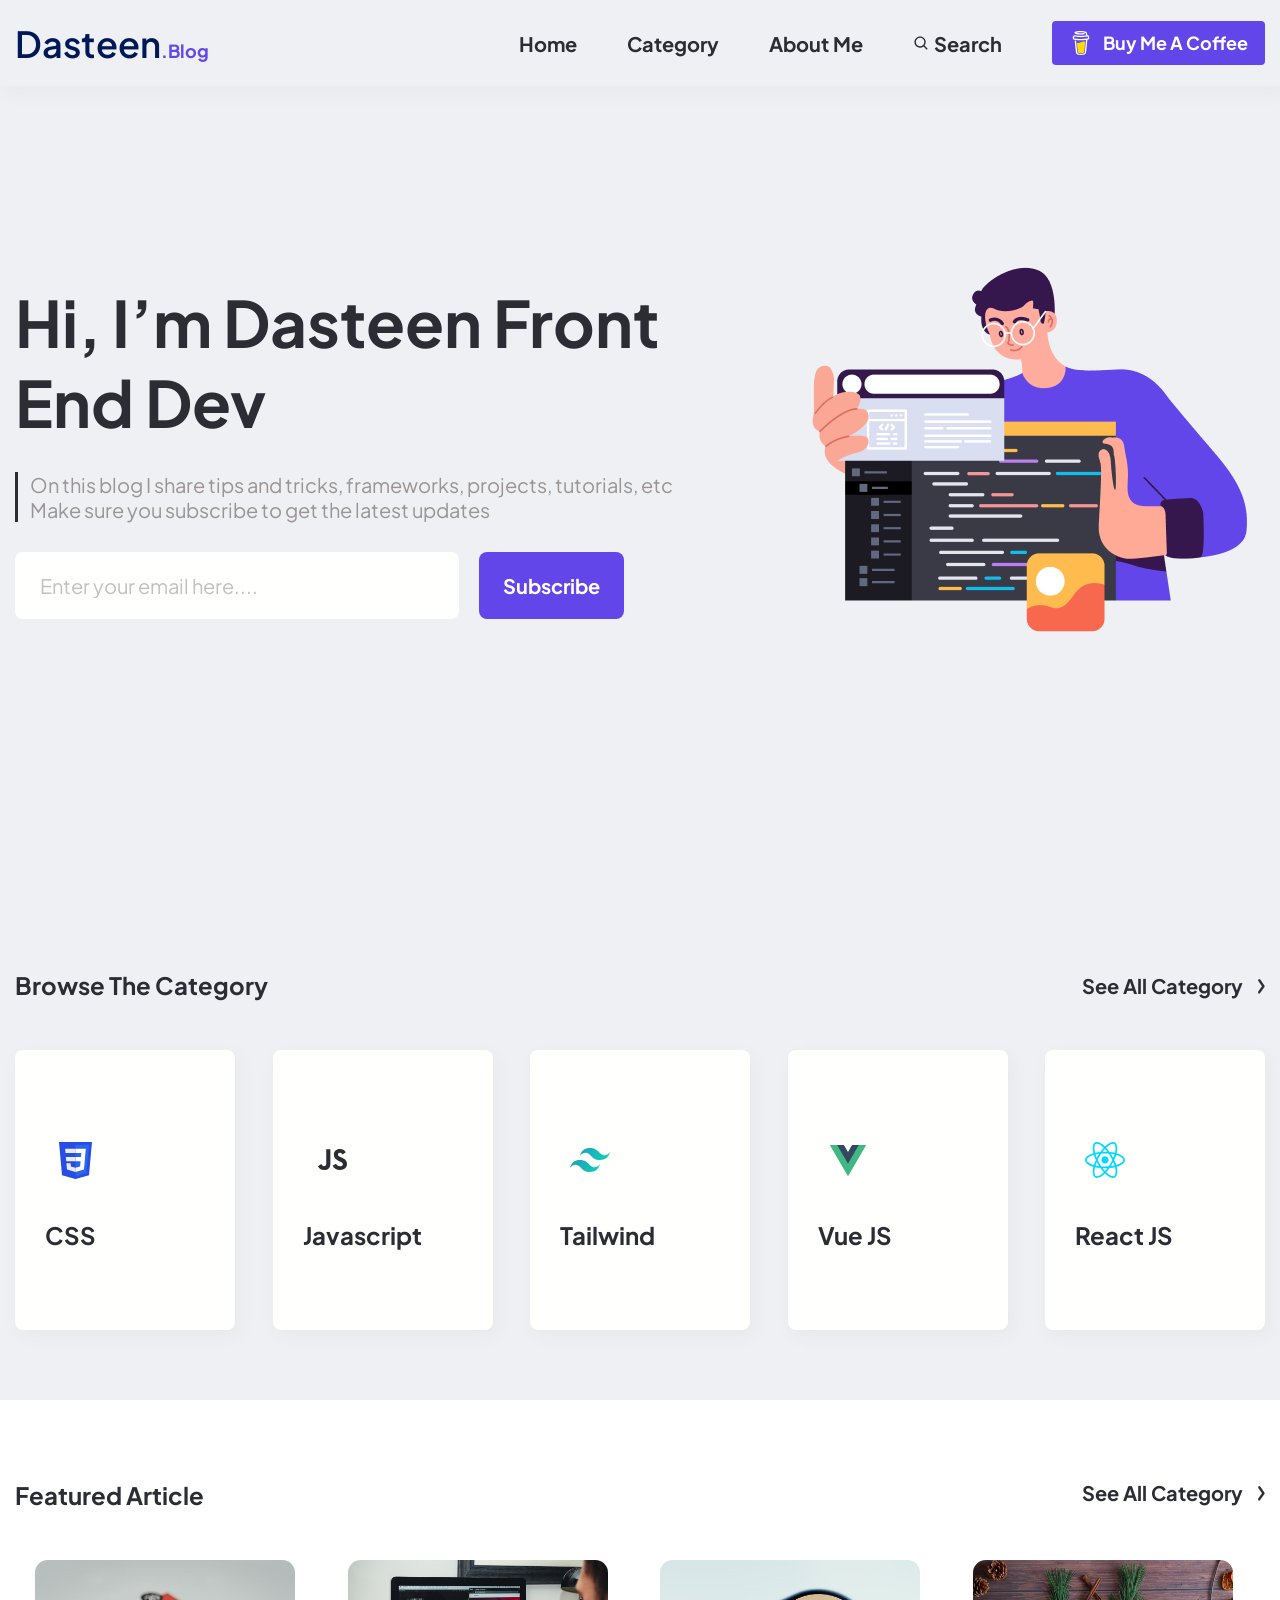
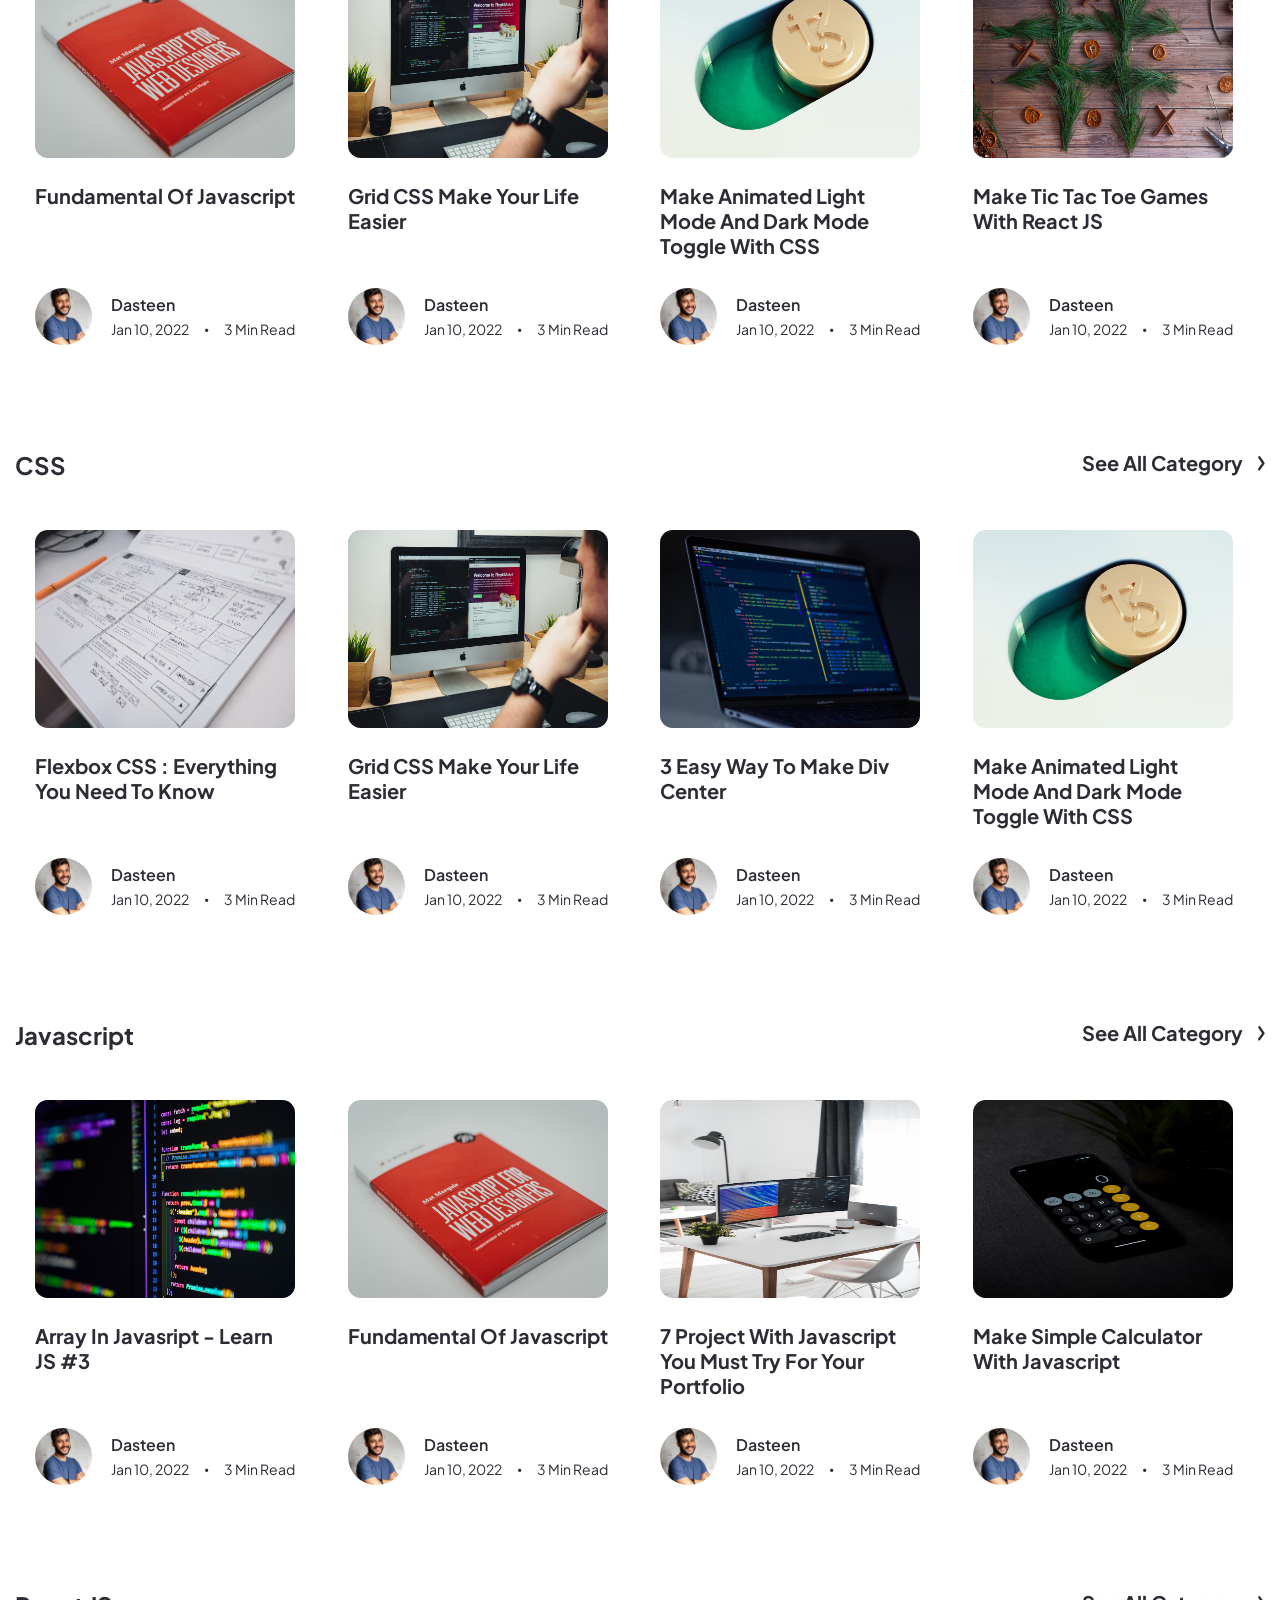
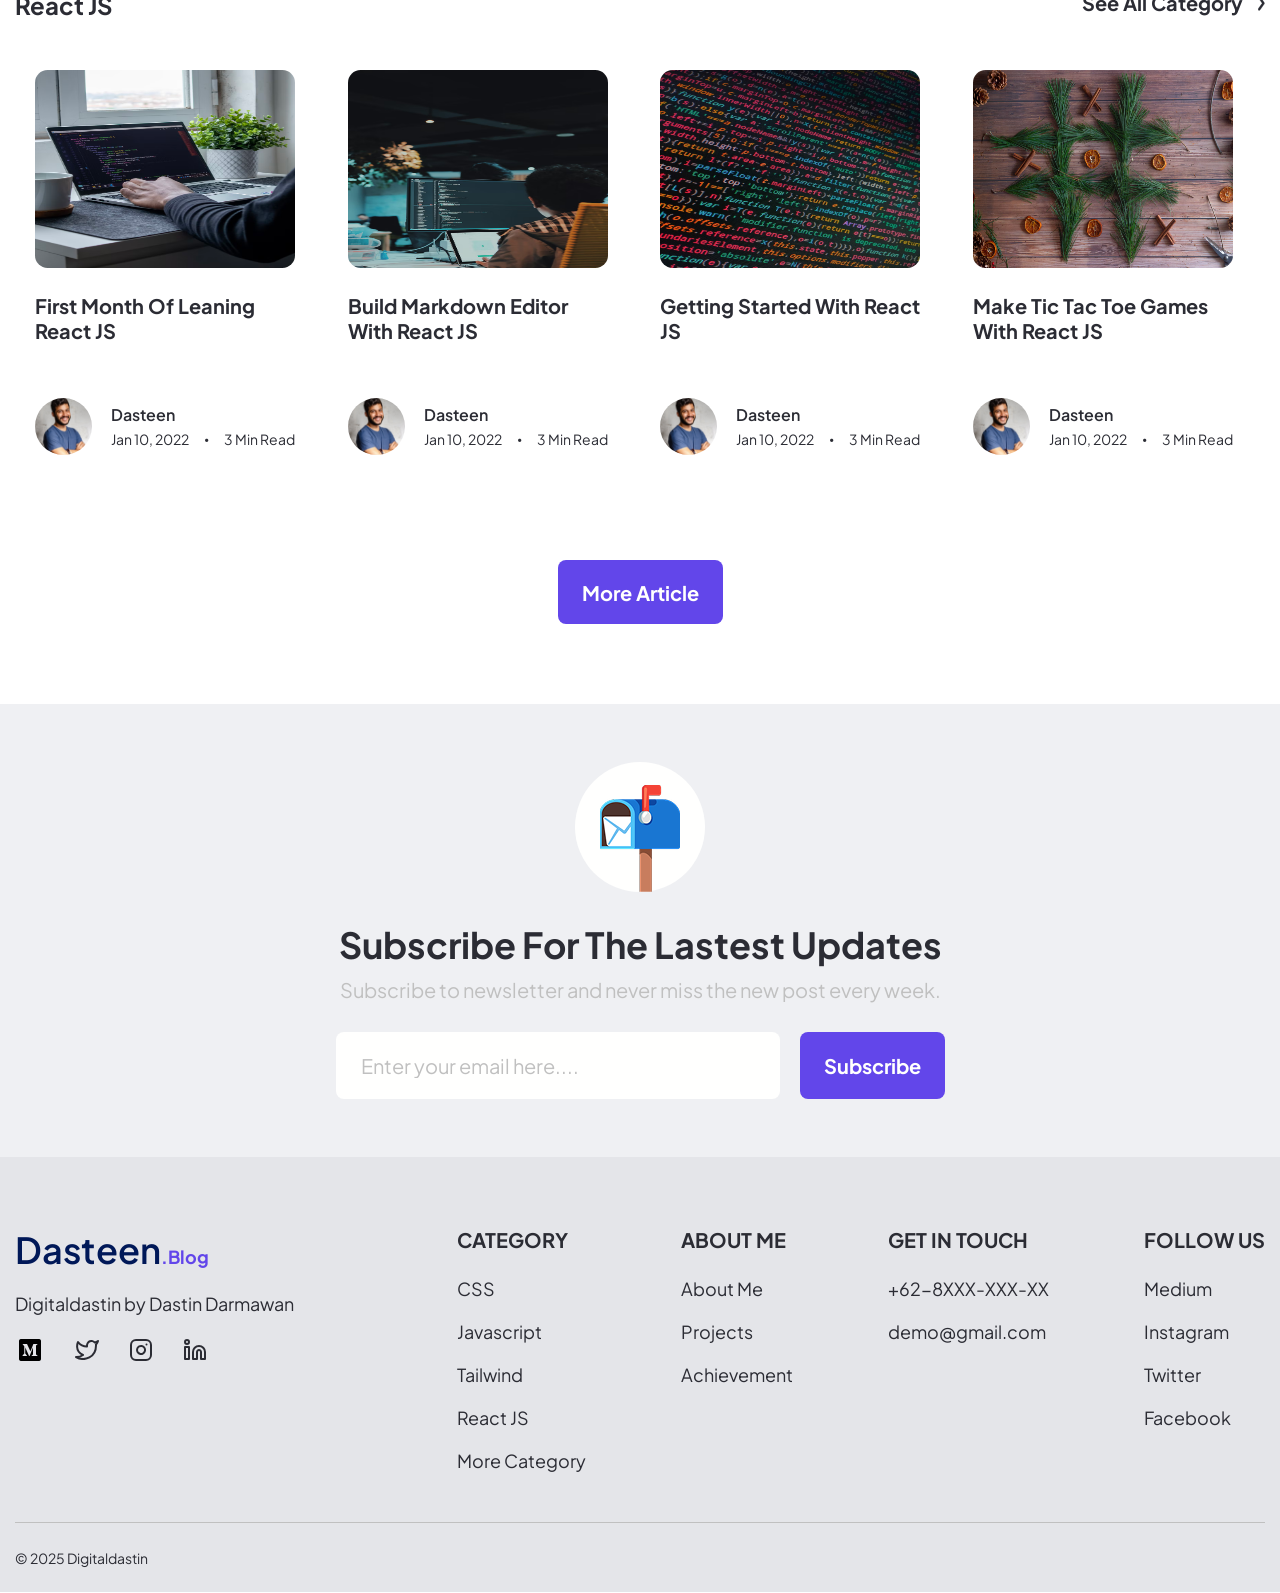
<file: project/index.html>
<!DOCTYPE html>
<html lang="en">
<head>
    <meta charset="UTF-8">
    <title>Dasteen-Blog</title>
    <link rel="stylesheet" href="style.css">
    <link rel="stylesheet" href="reset.css">
    <link rel="apple-touch-icon" sizes="180x180" href="../img/favicon_io/apple-touch-icon.png">
    <link rel="icon" type="image/png" sizes="32x32" href="../img/favicon_io/favicon-32x32.png">
    <link rel="icon" type="image/png" sizes="16x16" href="../img/favicon_io/favicon-16x16.png">
    <link rel="manifest" href="../img/favicon_io/site.webmanifest">
</head>

<body>
<header>
    <div class="container">
    <div class="header-logo">
        <h2>Dasteen<span>.Blog</span></h2>
    </div>
    <div class="header-navigation">
        <nav>
            <ul>
                <li><a href="#">Home</a></li>
                <li><a href="#">Category</a></li>
                <li><a href="#">About Me</a></li>
                <li>
                    <svg xmlns="http://www.w3.org/2000/svg" width="17" height="17" viewBox="0 0 17 17" fill="none">
                        <path d="M7.08329 12.7501C8.34057 12.7498 9.56161 12.3289 10.552 11.5544L13.6658 14.6682L14.6674 13.6667L11.5536 10.5528C12.3285 9.56234 12.7497 8.34102 12.75 7.08341C12.75 3.95896 10.2077 1.41675 7.08329 1.41675C3.95883 1.41675 1.41663 3.95896 1.41663 7.08341C1.41663 10.2079 3.95883 12.7501 7.08329 12.7501ZM7.08329 2.83341C9.42717 2.83341 11.3333 4.73954 11.3333 7.08341C11.3333 9.42729 9.42717 11.3334 7.08329 11.3334C4.73942 11.3334 2.83329 9.42729 2.83329 7.08341C2.83329 4.73954 4.73942 2.83341 7.08329 2.83341Z" fill="#2B2C34"/>
                    </svg>
                    <a href="#">Search</a>
                </li>
            </ul>
        </nav>
        <button>
            <svg xmlns="http://www.w3.org/2000/svg" width="24" height="24" viewBox="0 0 24 24" fill="none">
                <path d="M20.2161 6.41496L20.0841 5.74896C19.9651 5.15096 19.6961 4.58596 19.0831 4.36996C18.8861 4.30096 18.6631 4.27196 18.5131 4.12896C18.3611 3.98596 18.3171 3.76296 18.2821 3.55696C18.2171 3.17896 18.1571 2.80096 18.0901 2.42396C18.0331 2.09896 17.9881 1.73396 17.8401 1.43696C17.6451 1.03696 17.2431 0.802961 16.8441 0.648961C16.6393 0.57239 16.4303 0.507617 16.2181 0.454961C15.2181 0.191961 14.1681 0.0949609 13.1411 0.0389609C11.9078 -0.0288453 10.6713 -0.00812547 9.44105 0.100961C8.52605 0.183961 7.56105 0.284961 6.69105 0.600961C6.37305 0.716961 6.04505 0.856961 5.80305 1.10196C5.50605 1.40396 5.41005 1.87196 5.62605 2.24796C5.78005 2.51496 6.04105 2.70396 6.31805 2.82796C6.67805 2.98996 7.05505 3.11196 7.44105 3.19396C8.51605 3.43196 9.63005 3.52496 10.7281 3.56396C11.9461 3.61396 13.1651 3.57396 14.3781 3.44596C14.6771 3.41296 14.9761 3.37296 15.2741 3.32696C15.6261 3.27296 15.8521 2.81396 15.7481 2.49296C15.6241 2.10996 15.2911 1.96196 14.9141 2.01996C14.4481 2.09396 13.9541 2.12796 13.5321 2.16596C12.3551 2.24596 11.1741 2.24796 9.99605 2.17196C9.60952 2.14638 9.22372 2.1107 8.83905 2.06496C8.75305 2.05496 8.65905 2.03996 8.58105 2.02896C8.33805 1.99296 8.09705 1.94896 7.85705 1.89896C7.74605 1.87196 7.74605 1.71396 7.85705 1.68696H7.86205C8.13905 1.62696 8.41905 1.57896 8.70005 1.53996H8.70205C8.83305 1.53096 8.96505 1.50796 9.09605 1.49196C10.234 1.37386 11.3787 1.33376 12.5221 1.37196C13.1961 1.39096 13.8691 1.43896 14.5391 1.51596L14.7671 1.54696C15.0341 1.58696 15.3001 1.63496 15.5651 1.69196C15.9571 1.77696 16.4601 1.80496 16.6351 2.23396C16.6901 2.37096 16.7151 2.52196 16.7461 2.66496L17.0651 4.14896C17.0718 4.18078 17.072 4.21365 17.0655 4.24553C17.059 4.27741 17.046 4.30761 17.0273 4.33425C17.0087 4.36089 16.9847 4.3834 16.957 4.40038C16.9292 4.41737 16.8983 4.42846 16.8661 4.43296H16.8631C16.8261 4.43896 16.7881 4.44296 16.7511 4.44796C15.1781 4.64865 13.5938 4.74719 12.0081 4.74296C10.4369 4.74134 8.86736 4.6398 7.30905 4.43896C7.16905 4.42196 7.01605 4.39696 6.89205 4.37896C6.56605 4.33096 6.24305 4.27096 5.91905 4.21796C5.52605 4.15296 5.15105 4.18596 4.79605 4.37896C4.50605 4.53896 4.26905 4.78296 4.12105 5.07996C3.96705 5.39596 3.92205 5.73996 3.85405 6.07996C3.78505 6.41996 3.67805 6.78696 3.71905 7.13596C3.80605 7.88896 4.33205 8.50096 5.08905 8.63796C8.83252 9.30602 12.6526 9.43265 16.4321 9.01396C16.5039 9.00579 16.5766 9.01384 16.6449 9.03751C16.7131 9.06118 16.7752 9.09987 16.8266 9.15073C16.8779 9.20159 16.9172 9.26333 16.9415 9.33138C16.9658 9.39944 16.9745 9.47208 16.9671 9.54396L16.8961 10.241L15.8781 20.148C15.8371 20.558 15.8311 20.98 15.7531 21.385C15.6311 22.022 15.2001 22.413 14.5711 22.556C13.9941 22.687 13.4061 22.756 12.8151 22.761C12.1591 22.765 11.5051 22.736 10.8491 22.739C10.1501 22.743 9.29305 22.679 8.75405 22.159C8.27905 21.701 8.21405 20.985 8.14905 20.366L7.41805 13.353L7.09605 10.259C7.05905 9.90796 6.81005 9.56396 6.41805 9.58096C6.08205 9.59596 5.70005 9.88096 5.74005 10.26L5.96805 12.445L6.91705 21.557C7.06405 22.901 8.09105 23.625 9.36305 23.829C10.1051 23.949 10.8661 23.973 11.6201 23.985C12.5861 24.001 13.5621 24.038 14.5121 23.863C15.9201 23.605 16.9771 22.665 17.1281 21.206C17.4681 17.874 17.8111 14.543 18.1521 11.211L18.3671 9.12396C18.3776 9.02047 18.4213 8.92315 18.4915 8.84641C18.5618 8.76968 18.6549 8.71762 18.7571 8.69796C19.1591 8.61996 19.5441 8.48596 19.8311 8.17996C20.2861 7.69196 20.3771 7.05696 20.2161 6.41496ZM18.7381 7.18696C18.5931 7.32396 18.3751 7.38796 18.1601 7.41996C15.7441 7.77896 13.2941 7.95996 10.8521 7.87996C9.10405 7.81996 7.37505 7.62596 5.64505 7.38196C5.47505 7.35796 5.29205 7.32696 5.17505 7.20196C4.95505 6.96596 5.06405 6.49196 5.12105 6.20696C5.17305 5.94696 5.27305 5.59796 5.58405 5.56096C6.06805 5.50396 6.63005 5.70896 7.11005 5.78096C7.68705 5.86896 8.26605 5.93996 8.84705 5.99296C11.3271 6.21896 13.8491 6.18296 16.3191 5.85296C16.7691 5.79296 17.2181 5.72296 17.6641 5.64296C18.0631 5.57096 18.5041 5.43696 18.7441 5.84896C18.9101 6.12996 18.9321 6.50596 18.9061 6.82296C18.8982 6.9614 18.8377 7.0916 18.7371 7.18696H18.7381Z" fill="#FFFFFE"/>
                <path d="M9.47012 11.8751C10.7391 11.8751 11.7171 11.4571 12.5791 11.0871C13.3481 10.7581 14.0131 10.4741 14.8391 10.4741C15.2901 10.4783 15.737 10.5588 16.1611 10.7121L15.2211 20.6621C15.1561 21.4421 14.5051 22.0421 13.7221 22.0421C13.7221 22.0421 12.3831 22.1071 11.9361 22.1071C11.5211 22.1071 10.2781 22.0421 10.2781 22.0421C9.49512 22.0421 8.84312 21.4421 8.77812 20.6621L7.90112 11.6581C8.41195 11.8008 8.93973 11.8738 9.47012 11.8751Z" fill="#FFDD00"/>
            </svg>
            buy Me a Coffee
        </button>
    </div>
    </div>
</header>

<section class="hero">
    <div class="container">
        <div class="hero-content">
            <h1>Hi, i’m Dasteen Front end dev</h1>
            <p>On this blog I share tips and tricks, frameworks, projects, tutorials, etc
                Make sure you subscribe to get the latest updates</p>
            <form class="button-form">
                <input type="email" name="email" placeholder="Enter your email here....">
                <button type="submit" class="registration-button">Subscribe</button>
            </form>
        </div>
        <div class="hero-image">
            <img src="../img/learn-coding-1.png" alt="learn-coding">
        </div>
    </div>
</section>

<section class="Browse-the-category">
    <div class="Browse-container">
        <div class="Browse-category">
            <h3>Browse the category</h3>
            <div>
                <a href="#">see all category</a>
                <svg xmlns="http://www.w3.org/2000/svg" width="7" height="15" viewBox="0 0 7 15" fill="none">
                    <path d="M1.42694 0.156494C1.56761 0.173496 1.70287 0.223983 1.82343 0.303955C1.94256 0.383035 2.04476 0.489022 2.12518 0.613525L6.22968 6.59888L6.28046 6.67798C6.39149 6.86777 6.45036 7.09115 6.45038 7.3186C6.45038 7.57849 6.3734 7.83303 6.22968 8.03833L6.2287 8.03931L1.97968 14.0256C1.88143 14.1648 1.75447 14.2775 1.60858 14.3518C1.46578 14.4244 1.30917 14.4567 1.15155 14.4475C0.910764 14.448 0.681764 14.3498 0.503113 14.176C0.402713 14.0783 0.320345 13.9597 0.260925 13.8274C0.201563 13.6952 0.166046 13.5508 0.15448 13.4036C0.142959 13.2563 0.156013 13.1078 0.193542 12.9661C0.231052 12.8244 0.291913 12.6915 0.374207 12.5754L0.375183 12.5745L4.12128 7.31177L0.508972 2.04028V2.03931C0.428175 1.92213 0.368065 1.78878 0.332214 1.64673C0.296233 1.50412 0.284677 1.35467 0.298035 1.20728C0.311406 1.06001 0.350176 0.91684 0.411316 0.7854C0.472519 0.653884 0.555496 0.535837 0.65741 0.439697C0.758778 0.336303 0.878471 0.256702 1.00995 0.207275C1.1437 0.15705 1.28613 0.139511 1.42694 0.156494Z" fill="#2B2C34" stroke="#2B2C34" stroke-width="0.3"/>
                </svg>
            </div>
        </div>

        <div class="Browse-category">
            <div class="flex-card">
                <div class="card">
                    <svg xmlns="http://www.w3.org/2000/svg" width="33" height="37" viewBox="0 0 33 37" fill="none">
                        <path d="M16.4798 37L3.00326 33.3013L0 0H33L29.9936 33.2962L16.4798 37Z" fill="#264DE4"/>
                        <path d="M27.4198 31.1759L29.9889 2.72278H16.5V34.1688L27.4198 31.1759Z" fill="#2965F1"/>
                        <path d="M6.88492 15.0739L7.25514 19.1581H16.5001V15.0739H6.88492ZM6.14087 6.80725L6.51639 10.8915H16.5001V6.80725H6.14087ZM16.5001 25.6812L16.482 25.6859L11.881 24.4577L11.5869 21.2003H7.43973L8.01847 27.6133L16.4811 29.9357L16.5001 29.9306V25.6812Z" fill="#EBEBEB"/>
                        <path d="M26.0887 15.0739L26.8345 6.80725H16.4857V10.8915H22.307L21.9311 15.0739H16.4857V19.1581H21.5729L21.0933 24.4552L16.4856 25.6846V29.9338L24.9549 27.6133L25.017 26.9232L25.988 16.1706L26.0887 15.0739Z" fill="white"/>
                    </svg>
                </div>
                <p>CSS</p>
            </div>

            <div class="flex-card">
                <div class="card">
                    <svg xmlns="http://www.w3.org/2000/svg" width="60" height="60" viewBox="0 0 60 60" fill="none">
                        <rect width="60" height="60" rx="7.45763" fill="#FFFFFE"/>
                        <path d="M15.0002 36.1433L18.3667 34.0646C19.0162 35.2395 19.607 36.2336 21.0243 36.2336C22.3827 36.2336 23.2394 35.6915 23.2394 33.5827V19.2413H27.3735V33.6423C27.3735 38.0109 24.8635 39.9995 21.2014 39.9995C17.8942 39.9995 15.9745 38.252 15 36.143L15.0002 36.1433ZM29.619 35.6913L32.9851 33.7029C33.8714 35.1794 35.0231 36.264 37.0605 36.264C38.7736 36.264 39.8659 35.3901 39.8659 34.1849C39.8659 32.7388 38.7437 32.2265 36.8538 31.3832L35.8204 30.9308C32.8377 29.6357 30.8592 28.0087 30.8592 24.574C30.8592 21.4104 33.2216 19 36.913 19C39.5413 19 41.4312 19.9341 42.7895 22.3745L39.5705 24.4837C38.8616 23.1882 38.0941 22.6761 36.9129 22.6761C35.702 22.6761 34.9342 23.4594 34.9342 24.4837C34.9342 25.749 35.702 26.2615 37.4738 27.0449L38.5073 27.4967C42.0215 29.0335 44 30.6 44 34.1248C44 37.9213 41.0765 40 37.149 40C33.3101 40 30.8295 38.1321 29.6188 35.6915" fill="#2B2C34"/>
                    </svg>
                </div>
                <p>javascript</p>
            </div>

            <div class="flex-card">
                <div class="card">
                    <svg xmlns="http://www.w3.org/2000/svg" width="40" height="24" viewBox="0 0 40 24" fill="none">
                        <path d="M20 0C14.6667 0 11.3333 2.65979 10 7.97922C12 5.31943 14.3333 4.32203 17 4.98701C18.5214 5.36634 19.6089 6.46738 20.8127 7.68592C22.7736 9.67122 25.043 11.9688 30 11.9688C35.3333 11.9688 38.6667 9.30904 40 3.98961C38 6.6494 35.6667 7.6468 33 6.98182C31.4786 6.60249 30.3911 5.50145 29.1873 4.28291C27.2264 2.29761 24.957 0 20 0ZM10 11.9688C4.66672 11.9688 1.33328 14.6286 0 19.9481C2 17.2883 4.33328 16.2909 7 16.9558C8.52141 17.3352 9.60891 18.4362 10.8127 19.6548C12.7736 21.6401 15.043 23.9377 20 23.9377C25.3333 23.9377 28.6667 21.2779 30 15.9584C28 18.6182 25.6667 19.6156 23 18.9506C21.4786 18.5713 20.3911 17.4703 19.1873 16.2517C17.2264 14.2664 14.957 11.9688 10 11.9688Z" fill="url(#paint0_linear_21586_295)"/>
                        <defs>
                            <linearGradient id="paint0_linear_21586_295" x1="-1.1112" y1="7.66005" x2="33.3904" y2="27.6049" gradientUnits="userSpaceOnUse">
                                <stop stop-color="#2298BD"/>
                                <stop offset="1" stop-color="#0ED7B5"/>
                            </linearGradient>
                        </defs>
                    </svg>
                </div>
                <p>Tailwind</p>
            </div>

            <div class="flex-card">
                <div class="card">
                    <svg xmlns="http://www.w3.org/2000/svg" width="36" height="31" viewBox="0 0 36 31" fill="none">
                        <path d="M28.8 0H36L18 30.9719L0 0H13.77L18 7.1819L22.14 0H28.8Z" fill="#41B883"/>
                        <path d="M0 0L18 30.9719L36 0H28.8L18 18.5832L7.11 0H0Z" fill="#41B883"/>
                        <path d="M7.11011 0L18.0001 18.6729L28.8001 0H22.1401L18.0001 7.1819L13.7701 0H7.11011Z" fill="#35495E"/>
                    </svg>
                </div>
                <p>Vue JS</p>
            </div>

            <div class="flex-card">
                <div class="card">
                    <svg xmlns="http://www.w3.org/2000/svg" width="40" height="36" viewBox="0 0 40 36" fill="none">
                        <g clip-path="url(#clip0_21586_360)">
                            <path d="M32.888 11.6565C32.4623 11.5089 32.033 11.3722 31.6005 11.2465C31.6731 10.9465 31.74 10.6501 31.7994 10.3589C32.7741 5.57773 32.1369 1.72588 29.9605 0.457674C27.8737 -0.758116 24.4611 0.509621 21.0145 3.54073C20.6749 3.83999 20.3427 4.14788 20.0184 4.4641C19.8013 4.25382 19.5804 4.04763 19.3558 3.84562C15.7436 0.604674 12.123 -0.761274 9.94891 0.510568C7.86406 1.73015 7.24672 5.35115 8.12422 9.88241C8.21152 10.3312 8.31009 10.7776 8.41984 11.2214C7.90734 11.3685 7.41281 11.5251 6.93953 11.6919C2.70453 13.184 0 15.5223 0 17.9477C0 20.4527 2.90344 22.9653 7.31437 24.4888C7.67198 24.6118 8.03256 24.7258 8.39578 24.8306C8.27782 25.3085 8.17309 25.7897 8.08172 26.2735C7.24516 30.7261 7.89844 34.2615 9.97766 35.4734C12.1252 36.7248 15.7295 35.4386 19.2391 32.3384C19.5236 32.0863 19.802 31.8271 20.0737 31.561C20.4249 31.9035 20.7855 32.2359 21.155 32.558C24.5547 35.5141 27.9122 36.7078 29.9894 35.4926C32.1348 34.2375 32.8322 30.4395 31.9269 25.8187C31.8556 25.4567 31.7756 25.0965 31.687 24.7384C31.9402 24.6626 32.1886 24.5846 32.4308 24.5035C37.0164 22.9683 40 20.4862 40 17.9477C40 15.5134 37.2081 13.1594 32.888 11.6565ZM31.8934 22.8645C31.6747 22.9376 31.4503 23.0082 31.2216 23.0769C30.7153 21.4574 30.0322 19.7354 29.1961 17.956C29.9939 16.2192 30.6508 14.5191 31.1428 12.9102C31.552 13.0299 31.9491 13.156 32.3319 13.2891C36.0334 14.5769 38.2912 16.4807 38.2912 17.9477C38.2912 19.5102 35.8528 21.5387 31.8934 22.8645ZM30.2506 26.1541C30.6509 28.1973 30.708 30.0446 30.4428 31.4889C30.2047 32.7866 29.7256 33.6517 29.1331 33.9983C27.8727 34.7357 25.1769 33.7773 22.2695 31.249C21.9258 30.9496 21.5904 30.6405 21.2638 30.3222C22.3909 29.0766 23.5173 27.6285 24.6167 26.0202C26.5505 25.8468 28.3773 25.5633 30.0341 25.1763C30.1139 25.5004 30.1861 25.8265 30.2506 26.1541ZM13.6369 33.8709C12.4053 34.3103 11.4244 34.3229 10.8314 33.9775C9.56969 33.2422 9.04516 30.4034 9.76062 26.5956C9.84567 26.1456 9.94306 25.6981 10.0527 25.2536C11.6911 25.6199 13.5047 25.8833 15.443 26.0422C16.5498 27.6159 17.7087 29.0624 18.8767 30.329C18.6285 30.5717 18.3744 30.8082 18.1147 31.0383C16.5627 32.4091 15.0075 33.3817 13.6369 33.8709ZM7.86719 22.8549C5.91672 22.1812 4.30594 21.3056 3.20188 20.3502C2.20969 19.4917 1.70891 18.6393 1.70891 17.9477C1.70891 16.4758 3.88031 14.5984 7.50203 13.3225C7.94156 13.1677 8.40156 13.0217 8.87891 12.8846C9.37953 14.5299 10.0361 16.2501 10.8284 17.9897C10.0258 19.7549 9.35984 21.5027 8.85437 23.1674C8.52283 23.0714 8.19367 22.9672 7.86719 22.8549ZM9.80125 9.55067C9.04953 5.66852 9.54875 2.74004 10.8052 2.00504C12.1433 1.2222 15.1023 2.33836 18.2212 5.13688C18.4246 5.31979 18.6247 5.5064 18.8214 5.69662C17.6592 6.95773 16.5109 8.39346 15.4139 9.95789C13.5327 10.1341 11.7319 10.417 10.0763 10.7961C9.97425 10.3834 9.88255 9.96821 9.80125 9.55083V9.55067ZM27.0555 13.8561C26.6644 13.1736 26.2589 12.4996 25.8391 11.8346C27.1153 11.9977 28.3381 12.2142 29.4864 12.4788C29.1417 13.5955 28.712 14.7628 28.2063 15.9596C27.8366 15.2508 27.4529 14.5495 27.0555 13.8561ZM20.0192 6.93073C20.8073 7.79362 21.5967 8.75694 22.3731 9.8022C20.7981 9.72703 19.2205 9.72672 17.6455 9.80125C18.4227 8.76562 19.2188 7.80357 20.0192 6.93073ZM12.9378 13.868C12.5454 14.5558 12.1689 15.2527 11.8086 15.9582C11.3111 14.7656 10.8853 13.5929 10.5377 12.4605C11.6789 12.2025 12.8959 11.9916 14.1641 11.8315C13.7396 12.5005 13.3307 13.1794 12.9378 13.8678V13.868ZM14.2005 24.1867C12.8903 24.0389 11.655 23.8389 10.5141 23.5878C10.8672 22.4352 11.3023 21.2376 11.8106 20.0194C12.1723 20.7255 12.5504 21.4228 12.9445 22.1109C13.3498 22.8183 13.7695 23.5111 14.2005 24.1867ZM20.0664 29.0862C19.2564 28.2033 18.4486 27.2264 17.6597 26.1757C18.4256 26.206 19.2064 26.2215 20 26.2215C20.8153 26.2215 21.6213 26.203 22.4145 26.1674C21.6356 27.2369 20.8492 28.2153 20.0664 29.0862ZM28.2223 19.9572C28.757 21.1888 29.2077 22.3801 29.5655 23.513C28.4058 23.7805 27.1536 23.9958 25.8342 24.1558C26.257 23.4785 26.6664 22.7928 27.0622 22.099C27.4646 21.3939 27.8514 20.6798 28.2223 19.9572ZM25.582 21.2363C24.9761 22.2999 24.3361 23.3434 23.6631 24.365C22.444 24.4522 21.2222 24.4956 20 24.4949C18.7552 24.4949 17.5444 24.4558 16.3784 24.3794C15.6878 23.3601 15.0357 22.3148 14.4233 21.2458H14.4234C13.8139 20.1824 13.2446 19.096 12.7167 17.9889C13.2433 16.8816 13.8109 15.7946 14.4183 14.7304L14.4181 14.7306C15.0253 13.6661 15.6723 12.6253 16.3577 11.6104C17.5472 11.5195 18.767 11.4721 19.9998 11.4721H20C21.2384 11.4721 22.4598 11.5199 23.6491 11.6115C24.3275 12.6249 24.9704 13.6621 25.5764 14.7213C26.1858 15.7831 26.7609 16.8648 27.3008 17.9644C26.7665 19.0753 26.1932 20.1666 25.582 21.2363ZM29.107 1.95357C30.4464 2.7342 30.9673 5.88215 30.1258 10.0103C30.072 10.2737 30.0117 10.5419 29.9461 10.814C28.2864 10.4268 26.4844 10.139 24.5977 9.9601C23.4986 8.37846 22.3597 6.94052 21.2164 5.69567C21.516 5.40381 21.8228 5.11951 22.1364 4.84304C25.0895 2.24615 27.8495 1.22078 29.107 1.95357ZM20 14.3382C21.9727 14.3382 23.5719 15.9543 23.5719 17.9477C23.5719 19.9411 21.9727 21.5572 20 21.5572C18.0273 21.5572 16.4281 19.9411 16.4281 17.9477C16.4281 15.9543 18.0273 14.3382 20 14.3382Z" fill="#00D8FF"/>
                        </g>
                        <defs>
                            <clipPath id="clip0_21586_360">
                                <rect width="40" height="36" fill="white"/>
                            </clipPath>
                        </defs>
                    </svg>
                </div>
                <p>React JS</p>
            </div>
        </div>
    </div>
</section>

<section class="article-post">
    <div class="article-container">
       <div class="article-categories">
           <div class="category">
               <h3>Featured Article</h3>
               <div>
                   <a href="#">see all category</a>
                   <svg xmlns="http://www.w3.org/2000/svg" width="7" height="15" viewBox="0 0 7 15" fill="none">
                       <path d="M1.42694 0.156494C1.56761 0.173496 1.70287 0.223983 1.82343 0.303955C1.94256 0.383035 2.04476 0.489022 2.12518 0.613525L6.22968 6.59888L6.28046 6.67798C6.39149 6.86777 6.45036 7.09115 6.45038 7.3186C6.45038 7.57849 6.3734 7.83303 6.22968 8.03833L6.2287 8.03931L1.97968 14.0256C1.88143 14.1648 1.75447 14.2775 1.60858 14.3518C1.46578 14.4244 1.30917 14.4567 1.15155 14.4475C0.910764 14.448 0.681764 14.3498 0.503113 14.176C0.402713 14.0783 0.320345 13.9597 0.260925 13.8274C0.201563 13.6952 0.166046 13.5508 0.15448 13.4036C0.142959 13.2563 0.156013 13.1078 0.193542 12.9661C0.231052 12.8244 0.291913 12.6915 0.374207 12.5754L0.375183 12.5745L4.12128 7.31177L0.508972 2.04028V2.03931C0.428175 1.92213 0.368065 1.78878 0.332214 1.64673C0.296233 1.50412 0.284677 1.35467 0.298035 1.20728C0.311406 1.06001 0.350176 0.91684 0.411316 0.7854C0.472519 0.653884 0.555496 0.535837 0.65741 0.439697C0.758778 0.336303 0.878471 0.256702 1.00995 0.207275C1.1437 0.15705 1.28613 0.139511 1.42694 0.156494Z" fill="#2B2C34" stroke="#2B2C34" stroke-width="0.3"/>
                   </svg>
               </div>
           </div>
           <div class="card-post">
               <div class="article-post-card">
                   <div class="article-card">
                       <div class="img-article">
                           <img class="img-card" src="../img/article-1.png" alt="JavaScript book">
                           <h4>Fundamental of javascript</h4>
                       </div>
                       <div class="author-post">
                           <img src="../img/Ellipse.svg" alt="Justin's photo">
                           <div class="author">
                               <h5>Dasteen</h5>
                               <div class="author-meta">
                                   <span>Jan 10, 2022</span>
                                   <span> &#8226; </span>
                                   <span> 3 min read</span>
                               </div>
                           </div>
                       </div>
                   </div>
               </div>

               <div class="article-post-card">
                   <div class="article-card">
                       <div class="img-article">
                       <img class="img-card" src="../img/article-2.png" alt="JavaScript book">
                       <h4>Grid CSS make your life easier</h4>
                       </div>
                       <div class="author-post">
                           <img src="../img/Ellipse.svg" alt="Justin's photo">
                           <div class="author">
                               <h5>Dasteen</h5>
                               <div class="author-meta">
                                   <span>Jan 10, 2022</span>
                                   <span> &#8226; </span>
                                   <span> 3 min read</span>
                               </div>
                           </div>
                       </div>
                   </div>
               </div>

               <div class="article-post-card">
                   <div class="article-card">
                       <div class="img-article">
                       <img class="img-card" src="../img/article-3.png" alt="JavaScript book">
                       <h4>Make animated light mode and dark mode toggle with CSS</h4>
                       </div>
                       <div class="author-post">
                           <img src="../img/Ellipse.svg" alt="Justin's photo">
                           <div class="author">
                               <h5>Dasteen</h5>
                               <div class="author-meta">
                                   <span>Jan 10, 2022</span>
                                   <span> &#8226; </span>
                                   <span> 3 min read</span>
                               </div>
                           </div>
                       </div>
                   </div>
               </div>

               <div class="article-post-card">
                   <div class="article-card">
                       <div class="img-article">
                           <img class="img-card" src="../img/article-4.png" alt="JavaScript book">
                           <h4>Make tic tac toe games with react JS</h4>
                       </div>
                       <div class="author-post">
                           <img src="../img/Ellipse.svg" alt="Justin's photo">
                           <div class="author">
                               <h5>Dasteen</h5>
                               <div class="author-meta">
                                   <span>Jan 10, 2022</span>
                                   <span> &#8226; </span>
                                   <span> 3 min read</span>
                               </div>
                           </div>
                       </div>
                   </div>
               </div>
           </div>
       </div>

        <div class="article-categories">
            <div class="category">
                <h3>CSS</h3>
                <div>
                    <a href="#">see all category</a>
                    <svg xmlns="http://www.w3.org/2000/svg" width="7" height="15" viewBox="0 0 7 15" fill="none">
                        <path d="M1.42694 0.156494C1.56761 0.173496 1.70287 0.223983 1.82343 0.303955C1.94256 0.383035 2.04476 0.489022 2.12518 0.613525L6.22968 6.59888L6.28046 6.67798C6.39149 6.86777 6.45036 7.09115 6.45038 7.3186C6.45038 7.57849 6.3734 7.83303 6.22968 8.03833L6.2287 8.03931L1.97968 14.0256C1.88143 14.1648 1.75447 14.2775 1.60858 14.3518C1.46578 14.4244 1.30917 14.4567 1.15155 14.4475C0.910764 14.448 0.681764 14.3498 0.503113 14.176C0.402713 14.0783 0.320345 13.9597 0.260925 13.8274C0.201563 13.6952 0.166046 13.5508 0.15448 13.4036C0.142959 13.2563 0.156013 13.1078 0.193542 12.9661C0.231052 12.8244 0.291913 12.6915 0.374207 12.5754L0.375183 12.5745L4.12128 7.31177L0.508972 2.04028V2.03931C0.428175 1.92213 0.368065 1.78878 0.332214 1.64673C0.296233 1.50412 0.284677 1.35467 0.298035 1.20728C0.311406 1.06001 0.350176 0.91684 0.411316 0.7854C0.472519 0.653884 0.555496 0.535837 0.65741 0.439697C0.758778 0.336303 0.878471 0.256702 1.00995 0.207275C1.1437 0.15705 1.28613 0.139511 1.42694 0.156494Z" fill="#2B2C34" stroke="#2B2C34" stroke-width="0.3"/>
                    </svg>
                </div>
            </div>
            <div class="card-post">
                <div class="article-post-card">
                    <div class="article-card">
                        <div class="img-article">
                            <img class="img-card" src="../img/article-5.png" alt="JavaScript book">
                            <h4>Flexbox CSS : Everything you need to know</h4>
                        </div>
                        <div class="author-post">
                            <img src="../img/Ellipse.svg" alt="Justin's photo">
                            <div class="author">
                                <h5>Dasteen</h5>
                                <div class="author-meta">
                                    <span>Jan 10, 2022</span>
                                    <span> &#8226; </span>
                                    <span> 3 min read</span>
                                </div>
                            </div>
                        </div>
                    </div>
                </div>
                <div class="article-post-card">
                    <div class="article-card">
                        <div class="img-article">
                            <img class="img-card" src="../img/article-2.png" alt="JavaScript book">
                            <h4>Grid CSS make your life easier</h4>
                        </div>
                        <div class="author-post">
                            <img src="../img/Ellipse.svg" alt="Justin's photo">
                            <div class="author">
                                <h5>Dasteen</h5>
                                <div class="author-meta">
                                    <span>Jan 10, 2022</span>
                                    <span> &#8226; </span>
                                    <span> 3 min read</span>
                                </div>
                            </div>
                        </div>
                    </div>
                </div>
                <div class="article-post-card">
                    <div class="article-card">
                        <div class="img-article">
                            <img class="img-card" src="../img/article-6.png" alt="JavaScript book">
                            <h4>3 easy way to make div center</h4>
                        </div>
                        <div class="author-post">
                            <img src="../img/Ellipse.svg" alt="Justin's photo">
                            <div class="author">
                                <h5>Dasteen</h5>
                                <div class="author-meta">
                                    <span>Jan 10, 2022</span>
                                    <span> &#8226; </span>
                                    <span> 3 min read</span>
                                </div>
                            </div>
                        </div>
                    </div>
                </div>
                <div class="article-post-card">
                    <div class="article-card">
                        <div class="img-article">
                            <img class="img-card" src="../img/article-3.png" alt="JavaScript book">
                            <h4>Make animated light mode and dark mode toggle with CSS</h4>
                        </div>
                        <div class="author-post">
                            <img src="../img/Ellipse.svg" alt="Justin's photo">
                            <div class="author">
                                <h5>Dasteen</h5>
                                <div class="author-meta">
                                    <span>Jan 10, 2022</span>
                                    <span> &#8226; </span>
                                    <span> 3 min read</span>
                                </div>
                            </div>
                        </div>
                    </div>
                </div>
            </div>
        </div>

        <div class="article-categories">
            <div class="category">
                <h3>javascript</h3>
                <div>
                    <a href="#">see all category</a>
                    <svg xmlns="http://www.w3.org/2000/svg" width="7" height="15" viewBox="0 0 7 15" fill="none">
                        <path d="M1.42694 0.156494C1.56761 0.173496 1.70287 0.223983 1.82343 0.303955C1.94256 0.383035 2.04476 0.489022 2.12518 0.613525L6.22968 6.59888L6.28046 6.67798C6.39149 6.86777 6.45036 7.09115 6.45038 7.3186C6.45038 7.57849 6.3734 7.83303 6.22968 8.03833L6.2287 8.03931L1.97968 14.0256C1.88143 14.1648 1.75447 14.2775 1.60858 14.3518C1.46578 14.4244 1.30917 14.4567 1.15155 14.4475C0.910764 14.448 0.681764 14.3498 0.503113 14.176C0.402713 14.0783 0.320345 13.9597 0.260925 13.8274C0.201563 13.6952 0.166046 13.5508 0.15448 13.4036C0.142959 13.2563 0.156013 13.1078 0.193542 12.9661C0.231052 12.8244 0.291913 12.6915 0.374207 12.5754L0.375183 12.5745L4.12128 7.31177L0.508972 2.04028V2.03931C0.428175 1.92213 0.368065 1.78878 0.332214 1.64673C0.296233 1.50412 0.284677 1.35467 0.298035 1.20728C0.311406 1.06001 0.350176 0.91684 0.411316 0.7854C0.472519 0.653884 0.555496 0.535837 0.65741 0.439697C0.758778 0.336303 0.878471 0.256702 1.00995 0.207275C1.1437 0.15705 1.28613 0.139511 1.42694 0.156494Z" fill="#2B2C34" stroke="#2B2C34" stroke-width="0.3"/>
                    </svg>
                </div>
            </div>
            <div class="card-post">
                <div class="article-post-card">
                    <div class="article-card">
                        <div class="img-article">
                            <img class="img-card" src="../img/article-7.png" alt="JavaScript book">
                            <h4>array in javasript - Learn JS #3</h4>
                        </div>
                        <div class="author-post">
                            <img src="../img/Ellipse.svg" alt="Justin's photo">
                            <div class="author">
                                <h5>Dasteen</h5>
                                <div class="author-meta">
                                    <span>Jan 10, 2022</span>
                                    <span> &#8226; </span>
                                    <span> 3 min read</span>
                                </div>
                            </div>
                        </div>
                    </div>
                </div>

                <div class="article-post-card">
                    <div class="article-card">
                        <div class="img-article">
                            <img class="img-card" src="../img/article-1.png" alt="JavaScript book">
                            <h4>Fundamental of javascript</h4>
                        </div>
                        <div class="author-post">
                            <img src="../img/Ellipse.svg" alt="Justin's photo">
                            <div class="author">
                                <h5>Dasteen</h5>
                                <div class="author-meta">
                                    <span>Jan 10, 2022</span>
                                    <span> &#8226; </span>
                                    <span> 3 min read</span>
                                </div>
                            </div>
                        </div>
                    </div>
                </div>

                <div class="article-post-card">
                    <div class="article-card">
                        <div class="img-article">
                            <img class="img-card" src="../img/article-8.png" alt="JavaScript book">
                            <h4>7 project with javascript you must try for your portfolio</h4>
                        </div>
                        <div class="author-post">
                            <img src="../img/Ellipse.svg" alt="Justin's photo">
                            <div class="author">
                                <h5>Dasteen</h5>
                                <div class="author-meta">
                                    <span>Jan 10, 2022</span>
                                    <span> &#8226; </span>
                                    <span> 3 min read</span>
                                </div>
                            </div>
                        </div>
                    </div>
                </div>

                <div class="article-post-card">
                    <div class="article-card">
                        <div class="img-article">
                            <img class="img-card" src="../img/article-9.png" alt="JavaScript book">
                            <h4>make simple calculator with javascript</h4>
                        </div>
                        <div class="author-post">
                            <img src="../img/Ellipse.svg" alt="Justin's photo">
                            <div class="author">
                                <h5>Dasteen</h5>
                                <div class="author-meta">
                                    <span>Jan 10, 2022</span>
                                    <span> &#8226; </span>
                                    <span> 3 min read</span>
                                </div>
                            </div>
                        </div>
                    </div>
                </div>
            </div>
        </div>

        <div class="article-categories">
            <div class="category">
                <h3>React JS</h3>
                <div>
                    <a href="#">see all category</a>
                    <svg xmlns="http://www.w3.org/2000/svg" width="7" height="15" viewBox="0 0 7 15" fill="none">
                        <path d="M1.42694 0.156494C1.56761 0.173496 1.70287 0.223983 1.82343 0.303955C1.94256 0.383035 2.04476 0.489022 2.12518 0.613525L6.22968 6.59888L6.28046 6.67798C6.39149 6.86777 6.45036 7.09115 6.45038 7.3186C6.45038 7.57849 6.3734 7.83303 6.22968 8.03833L6.2287 8.03931L1.97968 14.0256C1.88143 14.1648 1.75447 14.2775 1.60858 14.3518C1.46578 14.4244 1.30917 14.4567 1.15155 14.4475C0.910764 14.448 0.681764 14.3498 0.503113 14.176C0.402713 14.0783 0.320345 13.9597 0.260925 13.8274C0.201563 13.6952 0.166046 13.5508 0.15448 13.4036C0.142959 13.2563 0.156013 13.1078 0.193542 12.9661C0.231052 12.8244 0.291913 12.6915 0.374207 12.5754L0.375183 12.5745L4.12128 7.31177L0.508972 2.04028V2.03931C0.428175 1.92213 0.368065 1.78878 0.332214 1.64673C0.296233 1.50412 0.284677 1.35467 0.298035 1.20728C0.311406 1.06001 0.350176 0.91684 0.411316 0.7854C0.472519 0.653884 0.555496 0.535837 0.65741 0.439697C0.758778 0.336303 0.878471 0.256702 1.00995 0.207275C1.1437 0.15705 1.28613 0.139511 1.42694 0.156494Z" fill="#2B2C34" stroke="#2B2C34" stroke-width="0.3"/>
                    </svg>
                </div>
            </div>
            <div class="card-post">
                <div class="article-post-card">
                    <div class="article-card">
                        <div class="img-article">
                            <img class="img-card" src="../img/article-10.png" alt="JavaScript book">
                            <h4>first month of leaning react jS</h4>
                        </div>
                        <div class="author-post">
                            <img src="../img/Ellipse.svg" alt="Justin's photo">
                            <div class="author">
                                <h5>Dasteen</h5>
                                <div class="author-meta">
                                    <span>Jan 10, 2022</span>
                                    <span> &#8226; </span>
                                    <span> 3 min read</span>
                                </div>
                            </div>
                        </div>
                    </div>
                </div>

                <div class="article-post-card">
                    <div class="article-card">
                        <div class="img-article">
                            <img class="img-card" src="../img/article-11.png" alt="JavaScript book">
                            <h4>build markdown editor with react JS</h4>
                        </div>
                        <div class="author-post">
                            <img src="../img/Ellipse.svg" alt="Justin's photo">
                            <div class="author">
                                <h5>Dasteen</h5>
                                <div class="author-meta">
                                    <span>Jan 10, 2022</span>
                                    <span> &#8226; </span>
                                    <span> 3 min read</span>
                                </div>
                            </div>
                        </div>
                    </div>
                </div>

                <div class="article-post-card">
                    <div class="article-card">
                        <div class="img-article">
                            <img class="img-card" src="../img/article-12.png" alt="JavaScript book">
                            <h4>getting started with react JS</h4>
                        </div>
                        <div class="author-post">
                            <img src="../img/Ellipse.svg" alt="Justin's photo">
                            <div class="author">
                                <h5>Dasteen</h5>
                                <div class="author-meta">
                                    <span>Jan 10, 2022</span>
                                    <span> &#8226; </span>
                                    <span> 3 min read</span>
                                </div>
                            </div>
                        </div>
                    </div>
                </div>

                <div class="article-post-card">
                    <div class="article-card">
                        <div class="img-article">
                            <img class="img-card" src="../img/article-4.png" alt="JavaScript book">
                            <h4>Make tic tac toe games with react JS</h4>
                        </div>
                        <div class="author-post">
                            <img src="../img/Ellipse.svg" alt="Justin's photo">
                            <div class="author">
                                <h5>Dasteen</h5>
                                <div class="author-meta">
                                    <span>Jan 10, 2022</span>
                                    <span> &#8226; </span>
                                    <span> 3 min read</span>
                                </div>
                            </div>
                        </div>
                    </div>
                </div>
            </div>
        </div>

        <button class="article-button">More Article</button>
    </div>
</section>

<section class="subscribe-section">
        <div class="subscribe">
            <div class="image-subscribe">
                <img src="../img/image-subscribe.png" alt="">
            </div>
           <div class="subscribe-text">
               <h2>Subscribe For the lastest updates</h2>
               <p>Subscribe to newsletter and never miss the new post every week.</p>
           </div>
            <form class="button-form">
                <input type="email" name="email"  placeholder="Enter your email here....">
                <button type="submit" class="registration-button">Subscribe</button>
            </form>
        </div>
</section>

<footer>
    <div class="container-footer">
        <div class="footer-content">
            <div class="about-website">
                <div class="header-logo">
                    <h2>Dasteen<span>.Blog</span></h2>
                </div>
                <p>Digitaldastin by Dastin Darmawan</p>
                <div class="social-links">
                    <img src="../img/Medium-monogram.png" alt="Medium-monogram">
                    <svg xmlns="http://www.w3.org/2000/svg" width="24" height="20" viewBox="0 0 24 20" fill="none">
                        <path d="M23 1.01006C22.0424 1.68553 20.9821 2.20217 19.86 2.54006C19.2577 1.84757 18.4573 1.35675 17.567 1.13398C16.6767 0.911216 15.7395 0.967251 14.8821 1.29451C14.0247 1.62177 13.2884 2.20446 12.773 2.96377C12.2575 3.72309 11.9877 4.62239 12 5.54006V6.54006C10.2426 6.58562 8.50127 6.19587 6.93101 5.4055C5.36074 4.61513 4.01032 3.44869 3 2.01006C3 2.01006 -1 11.0101 8 15.0101C5.94053 16.408 3.48716 17.109 1 17.0101C10 22.0101 21 17.0101 21 5.51006C20.9991 5.23151 20.9723 4.95365 20.92 4.68006C21.9406 3.67355 22.6608 2.40277 23 1.01006V1.01006Z" stroke="#2B2C34" stroke-width="2" stroke-linecap="round" stroke-linejoin="round"/>
                    </svg>
                    <svg xmlns="http://www.w3.org/2000/svg" width="24" height="24" viewBox="0 0 24 24" fill="none">
                        <path d="M17 2H7C4.23858 2 2 4.23858 2 7V17C2 19.7614 4.23858 22 7 22H17C19.7614 22 22 19.7614 22 17V7C22 4.23858 19.7614 2 17 2Z" stroke="#2B2C34" stroke-width="2" stroke-linecap="round" stroke-linejoin="round"/>
                        <path d="M16 11.3701C16.1234 12.2023 15.9812 13.0523 15.5937 13.7991C15.2062 14.5459 14.5931 15.1515 13.8416 15.5297C13.0901 15.908 12.2384 16.0397 11.4077 15.906C10.5771 15.7723 9.80971 15.3801 9.21479 14.7852C8.61987 14.1903 8.22768 13.4229 8.09402 12.5923C7.96035 11.7616 8.09202 10.91 8.47028 10.1584C8.84854 9.40691 9.45414 8.7938 10.2009 8.4063C10.9477 8.0188 11.7977 7.87665 12.63 8.00006C13.4789 8.12594 14.2648 8.52152 14.8716 9.12836C15.4785 9.73521 15.8741 10.5211 16 11.3701Z" stroke="#2B2C34" stroke-width="2" stroke-linecap="round" stroke-linejoin="round"/>
                        <path d="M17.5 6.5H17.51" stroke="#2B2C34" stroke-width="2" stroke-linecap="round" stroke-linejoin="round"/>
                    </svg>
                    <svg xmlns="http://www.w3.org/2000/svg" width="24" height="24" viewBox="0 0 24 24" fill="none">
                        <path d="M16 8C17.5913 8 19.1174 8.63214 20.2426 9.75736C21.3679 10.8826 22 12.4087 22 14V21H18V14C18 13.4696 17.7893 12.9609 17.4142 12.5858C17.0391 12.2107 16.5304 12 16 12C15.4696 12 14.9609 12.2107 14.5858 12.5858C14.2107 12.9609 14 13.4696 14 14V21H10V14C10 12.4087 10.6321 10.8826 11.7574 9.75736C12.8826 8.63214 14.4087 8 16 8V8Z" stroke="#2B2C34" stroke-width="2" stroke-linecap="round" stroke-linejoin="round"/>
                        <path d="M6 9H2V21H6V9Z" stroke="#2B2C34" stroke-width="2" stroke-linecap="round" stroke-linejoin="round"/>
                        <path d="M4 6C5.10457 6 6 5.10457 6 4C6 2.89543 5.10457 2 4 2C2.89543 2 2 2.89543 2 4C2 5.10457 2.89543 6 4 6Z" stroke="#2B2C34" stroke-width="2" stroke-linecap="round" stroke-linejoin="round"/>
                    </svg>
                </div>
            </div>
            <div class="footer-link">
                <div class="col">
                    <h5>Category</h5>
                    <ul class="flex-column">
                        <li class="nav-item ">
                            <a href="#" >CSS</a>
                        </li>
                        <li class="nav-item">
                            <a href="#" >Javascript</a>
                        </li>
                        <li class="nav-item">
                            <a href="#" >Tailwind</a>
                        </li>
                        <li class="nav-item">
                            <a href="#" >React JS</a>
                        </li>
                        <li class="nav-item">
                            <a href="#">More Category</a>
                        </li>
                    </ul>
                </div>
                <div class="col">
                    <h5>About Me</h5>
                    <ul class="flex-column">
                        <li class="nav-item">
                            <a href="#">About Me</a>
                        </li>
                        <li class="nav-item mb-2">
                            <a href="#">Projects</a>
                        </li>
                        <li class="nav-item mb-2">
                            <a href="#">Achievement</a>
                        </li>
                    </ul>
                </div>
                <div class="col">
                    <h5>Get in touch</h5>
                    <ul class="flex-column">
                        <li class="nav-item">
                            <a href="#" >+62-8XXX-XXX-XX</a>
                        </li>
                        <li class="nav-item mb-2">
                            <a href="#">demo@gmail.com</a>
                        </li>
                    </ul>
                </div>
                <div class="col">
                    <h5>Follow Us</h5>
                    <ul class="flex-column">
                        <li class="nav-item ">
                            <a href="#">Medium</a>
                        </li>
                        <li class="nav-item mb-2">
                            <a href="#">Instagram</a>
                        </li>
                        <li class="nav-item mb-2">
                            <a href="#">Twitter</a>
                        </li>
                        <li class="nav-item mb-2">
                            <a href="#">Facebook</a>
                        </li>
                    </ul>
                </div>
            </div>
        </div>
        <div class="Digitaldastin">
            <span>&#169; 2025 Digitaldastin</span>
        </div>
    </div>
</footer>
</body>
</html>
</file>
<file: style.css>
header{
    width: 100%;
    height: 86px;
    background: #EFF0F3;
    box-shadow: 4px 6px 13px 0 rgba(215, 215, 215, 0.25);
    position: fixed;
    top: 0;
}

.container{
    width: 1250px;
    height: 100%;
    margin: 0 auto;
    display: flex;
    justify-content: space-between;
    align-items: center;
}

.header-logo h2{
    color: #001858;
    font-size: 36px;
    font-style: normal;
    font-weight: 600;
    line-height: normal;
}

.header-logo>h2>span{
    color:  #6246EA;
    font-size: 18px;
    font-style: normal;
    font-weight: 700;
    line-height: normal;
}

.header-navigation{
    display: flex;
    justify-content: center;
    align-items: center;
    gap: 50px;
}

.header-navigation nav>ul{
    display: flex;
    justify-content: center;
    align-items: center;
    gap: 50px;
    color:  #2B2C34;
    font-size: 20px;
    font-style: normal;
    font-weight: 700;
    line-height: normal;
    text-transform: capitalize;
}

.header-navigation button{
    display: flex;
    padding: 10px 17px;
    align-items: flex-start;
    gap: 10px;
    border-radius: 4px;
    background:  #6246EA;
    color: #FFFFFE;
    font-size: 18px;
    font-style: normal;
    font-weight: 700;
    line-height: normal;
    text-transform: capitalize;
}
/************************************/
.hero{
    height: 900px;
    background: #EFF0F3;
}

.hero-content{
    display: inline-flex;
    flex-direction: column;
    align-items: flex-start;
    gap: 30px;
}

.hero h1{
    color: #2B2C34;
    font-size: 64px;
    font-style: normal;
    font-weight: 700;
    line-height: normal;
    text-transform: capitalize;
}

.hero p{
    color:  #9A9494;
    font-size: 20px;
    font-style: normal;
    font-weight: 400;
    line-height: normal;
    padding-left: 12px;
    border-left: 3px solid #2B2C34;;
}

.button-form{
    display: flex;
    gap: 20px;
}

input[type=email]{
    width: 444px;
    border-radius: 8px;
    background:  #FFFFFE;
    padding: 21px 200px 21px 25px;
    font-size: 20px;
    font-style: normal;
    font-weight: 400;
    line-height: normal;
}

input[type=email]::placeholder{
    color: #C0C0C0;

}

.registration-button{
    display: flex;
    width: 145px;
    height: 67px;
    justify-content: center;
    align-items: center;
    border-radius: 8px;
    background: #6246EA;
    color:  #FFFFFE;
    font-size: 20px;
    font-style: normal;
    font-weight: 700;
    line-height: normal;
    text-transform: capitalize;
}

.hero-image{
    margin-left: 116px;
}

/***********************************************/

.Browse-the-category {
    height: 500px;
    background: #EFF0F3;
    display: flex;
    justify-content: center;
    align-items: center;
}
.Browse-container{
    width: 1250px;
    margin: 0 auto;
    display: flex;
    flex-direction: column;
    gap: 50px;
}
.Browse-category{
    width: 100%;
    display: flex;
    align-items: center;
    justify-content: space-between;
}
.Browse-category h3{
    color:  #2B2C34;
    font-size: 24px;
    font-style: normal;
    font-weight: 700;
    line-height: normal;
    text-transform: capitalize;
}
.Browse-category>div>a{
    color:  #2B2C34;
    font-size: 20px;
    font-style: normal;
    font-weight: 700;
    line-height: normal;
    text-transform: capitalize;
    padding-right: 12px;
}
.flex-card{
    width: 220px;
    height: 280px;
    border-radius: 8px;
    /* For White Background */
    box-shadow: 4px 6px 13px 0 rgba(215, 215, 215, 0.25);
    background:  #FFFFFE;
    display: flex;
    flex-direction: column;
    align-items: flex-start;
    justify-content: center;
    gap: 30px;
    padding-left: 30px;
    color: #2B2C34;
    font-size: 24px;
    font-style: normal;
    font-weight: 700;
    line-height: normal;
    text-transform: capitalize;
    transition: 0.5s;
}
.card{
    width: 60px;
    height: 60px;
    border-radius: 7.458px;
    background:  #FFFFFE;
    display: flex;
    justify-content: center;
    align-items: center;
}
.flex-card:hover{
    background:  #6246EA;
    color:  #FFFFFE;
    transition: 0.5s;
}

/************************************************/
.article-post{
    /*height: 4792px;*/
    display: flex;
    justify-content: center;
    align-items: center;
}
.article-container{
    width: 1250px;
    margin: 80px auto;
    display: flex;
    justify-content: center;
    align-items: center;
    flex-direction: column;
    gap: 80px;
}

.article-categories{
    width: 100%;
    height: 490px;
    display: flex;
    flex-direction: column;
    gap: 30px;
}

.category{
    display: flex;
    justify-content: space-between;
}

.category h3{
    color:  #2B2C34;
    font-size: 24px;
    font-style: normal;
    font-weight: 700;
    line-height: normal;
    text-transform: capitalize;
}

.category>div>a{
    color:  #2B2C34;
    font-size: 20px;
    font-style: normal;
    font-weight: 700;
    line-height: normal;
    text-transform: capitalize;
    padding-right: 12px;
}

.card-post{
    width:100%;
    display: grid;
    grid-template-columns: repeat(4, 1fr);
}

.article-post-card{
    width: 300px;
    height: 425px;
    padding: 20px;
    display: flex;
    justify-content: center;
    align-items: center;
    flex-direction: column;
    transition: 0.5s;
}

.article-post-card:hover{
    border-radius: 12px;
    background: #FFFFFE;
    /* For White Background */
    box-shadow: 4px 6px 13px 0 rgba(215, 215, 215, 0.25);
    transition: 0.5s;
}

.article-card{
    width: 260px;
    height: 100%;
    display: flex;
    flex-direction: column;
    justify-content: space-between;
    align-items: flex-start;
}
.img-article{
    display: flex;
    align-items: center;
    justify-content: center;
    flex-direction: column;
    gap: 25px;
}
.img-article h4{
    color:  #2B2C34;
    font-size: 20px;
    font-style: normal;
    font-weight: 700;
    line-height: normal;
    text-transform: capitalize;
}
.img-card{
    width: 260px;
    height: 198px;
    border-radius: 12.599px;
    background:  lightgray 50% / cover no-repeat;
}

.author-post{
    width: 100%;
    display: flex;
    justify-content: space-between;
    align-items: center;
}

.author{
    display: flex;
    flex-direction: column;
    align-items: flex-start;
    gap: 4px;
}
.author h5{
    color: #2B2C34;
    font-size: 16px;
    font-style: normal;
    font-weight: 600;
    line-height: normal;
}

.author-meta{
    height: 21px;
    width: 184px;
    display: flex;
    align-items: center;
    justify-content: space-between;
}
.author-meta span{
    color:  #2B2C34;
    font-size: 14px;
    font-style: normal;
    font-weight: 400;
    line-height: normal;
    text-transform: capitalize;
    text-align: center;
}

.author-meta :nth-child(2){
    font-size: 10px;
}

.article-button{
    width: 165px;
    height: 64px;
    display: flex;
    justify-content: center;
    align-items: center;
    border-radius: 8px;
    background:  #6246EA;
    color: #FFFFFE;
    font-size: 20px;
    font-style: normal;
    font-weight: 700;
    line-height: normal;
    text-transform: capitalize;
}

/********************************************/

.subscribe-section{
    height: 453px;
    background:  #EFF0F3;
    display: flex;
    justify-content: center;
    align-items: center;
}

.subscribe{
    display: flex;
    justify-content: space-between;
    align-items: center;
    flex-direction: column;
    gap: 30px;
}

.image-subscribe{
    width: 130px;
    height: 130px;
    background-color: #FFFFFE;
    border-radius: 50%;
    display: flex;
    justify-content: center;
    align-items: flex-end;
}

.subscribe-text{
    display: flex;
    flex-direction: column;
    justify-content: center;
    align-items: center;
    gap: 10px;
}

.subscribe-text h2{
    color:  #2B2C34;
    font-size: 36px;
    font-style: normal;
    font-weight: 700;
    line-height: normal;
    text-transform: capitalize;
}

.subscribe-text p{
    color:  #C0C0C0;
    text-align: center;
    font-size: 20px;
    font-style: normal;
    font-weight: 400;
    line-height: normal;
}

/**************************************/
footer{
    padding-top: 70px;
    background:  #E4E5E9;
    display: flex;
    justify-content: center;
    align-items: center;
}

.container-footer{
    width: 1250px;
    margin: 0 auto;
    display: flex;
    flex-direction: column;
}

.footer-content{
    display: flex;
    justify-content: space-between;
    align-items: flex-start;
}

.about-website{
    display: flex;
    flex-direction: column;
    align-items: flex-start;
    gap: 20px;
}

.about-website p{
    color:  #2B2C34;
    font-size: 18px;
    font-style: normal;
    font-weight: 400;
    line-height: normal;
}

.social-links{
    height: 30px;
    display: flex;
    justify-content: center;
    align-items: center;
    gap: 30px;
}

.footer-link{
    display: flex;
    align-items: flex-start;
    justify-content: center;
    gap: 95px;
}

.Digitaldastin span{
    color: #2B2C34;
    font-size: 14px;
    font-style: normal;
    font-weight: 400;
    line-height: normal;
    padding: 26px 0;
}
.Digitaldastin{
    margin-top: 50px;
    display: flex;
    justify-content: flex-start;
    align-items: center;
    height: 70px;
    border-top: 1px solid #C0C0C0;
}

.col{
    display: flex;
    gap: 25px;
    flex-direction: column;
}

.flex-column{
    display: flex;
    gap: 20px;
    flex-direction: column;
}

.col h5{
    color:  #2B2C34;
    font-size: 20px;
    font-style: normal;
    font-weight: 700;
    line-height: normal;
    text-transform: uppercase;
}

.nav-item a{
    color:  #2B2C34;
    font-size: 18px;
    font-style: normal;
    font-weight: 400;
    line-height: normal;
}
</file>
<file: project/style.css>
header{
    width: 100%;
    height: 86px;
    background: #EFF0F3;
    box-shadow: 4px 6px 13px 0 rgba(215, 215, 215, 0.25);
    position: fixed;
    top: 0;
}

.container{
    width: 1250px;
    height: 100%;
    margin: 0 auto;
    display: flex;
    justify-content: space-between;
    align-items: center;
}

.header-logo h2{
    color: #001858;
    font-size: 36px;
    font-style: normal;
    font-weight: 600;
    line-height: normal;
}

.header-logo>h2>span{
    color:  #6246EA;
    font-size: 18px;
    font-style: normal;
    font-weight: 700;
    line-height: normal;
}

.header-navigation{
    display: flex;
    justify-content: center;
    align-items: center;
    gap: 50px;
}

.header-navigation nav>ul{
    display: flex;
    justify-content: center;
    align-items: center;
    gap: 50px;
    color:  #2B2C34;
    font-size: 20px;
    font-style: normal;
    font-weight: 700;
    line-height: normal;
    text-transform: capitalize;
}

.header-navigation button{
    display: flex;
    padding: 10px 17px;
    align-items: flex-start;
    gap: 10px;
    border-radius: 4px;
    background:  #6246EA;
    color: #FFFFFE;
    font-size: 18px;
    font-style: normal;
    font-weight: 700;
    line-height: normal;
    text-transform: capitalize;
}
/************************************/
.hero{
    height: 900px;
    background: #EFF0F3;
}

.hero-content{
    display: inline-flex;
    flex-direction: column;
    align-items: flex-start;
    gap: 30px;
}

.hero h1{
    color: #2B2C34;
    font-size: 64px;
    font-style: normal;
    font-weight: 700;
    line-height: normal;
    text-transform: capitalize;
}

.hero p{
    color:  #9A9494;
    font-size: 20px;
    font-style: normal;
    font-weight: 400;
    line-height: normal;
    padding-left: 12px;
    border-left: 3px solid #2B2C34;;
}

.button-form{
    display: flex;
    gap: 20px;
}

input[type=email]{
    width: 444px;
    border-radius: 8px;
    background:  #FFFFFE;
    padding: 21px 200px 21px 25px;
    font-size: 20px;
    font-style: normal;
    font-weight: 400;
    line-height: normal;
}

input[type=email]::placeholder{
    color: #C0C0C0;

}

.registration-button{
    display: flex;
    width: 145px;
    height: 67px;
    justify-content: center;
    align-items: center;
    border-radius: 8px;
    background: #6246EA;
    color:  #FFFFFE;
    font-size: 20px;
    font-style: normal;
    font-weight: 700;
    line-height: normal;
    text-transform: capitalize;
}

.hero-image{
    margin-left: 116px;
}

/***********************************************/

.Browse-the-category {
    height: 500px;
    background: #EFF0F3;
    display: flex;
    justify-content: center;
    align-items: center;
}
.Browse-container{
    width: 1250px;
    margin: 0 auto;
    display: flex;
    flex-direction: column;
    gap: 50px;
}
.Browse-category{
    width: 100%;
    display: flex;
    align-items: center;
    justify-content: space-between;
}
.Browse-category h3{
    color:  #2B2C34;
    font-size: 24px;
    font-style: normal;
    font-weight: 700;
    line-height: normal;
    text-transform: capitalize;
}
.Browse-category>div>a{
    color:  #2B2C34;
    font-size: 20px;
    font-style: normal;
    font-weight: 700;
    line-height: normal;
    text-transform: capitalize;
    padding-right: 12px;
}
.flex-card{
    width: 220px;
    height: 280px;
    border-radius: 8px;
    /* For White Background */
    box-shadow: 4px 6px 13px 0 rgba(215, 215, 215, 0.25);
    background:  #FFFFFE;
    display: flex;
    flex-direction: column;
    align-items: flex-start;
    justify-content: center;
    gap: 30px;
    padding-left: 30px;
    color: #2B2C34;
    font-size: 24px;
    font-style: normal;
    font-weight: 700;
    line-height: normal;
    text-transform: capitalize;
}
.card{
    width: 60px;
    height: 60px;
    border-radius: 7.458px;
    background:  #FFFFFE;
    display: flex;
    justify-content: center;
    align-items: center;
}
.flex-card:hover{
    background:  #6246EA;
    color:  #FFFFFE;
}

/************************************************/
.article-post{
    /*height: 4792px;*/
    display: flex;
    justify-content: center;
    align-items: center;
}
.article-container{
    width: 1250px;
    margin: 80px auto;
    display: flex;
    justify-content: center;
    align-items: center;
    flex-direction: column;
    gap: 80px;
}

.article-categories{
    width: 100%;
    height: 490px;
    display: flex;
    flex-direction: column;
    gap: 30px;
}

.category{
    display: flex;
    justify-content: space-between;
}

.category h3{
    color:  #2B2C34;
    font-size: 24px;
    font-style: normal;
    font-weight: 700;
    line-height: normal;
    text-transform: capitalize;
}

.category>div>a{
    color:  #2B2C34;
    font-size: 20px;
    font-style: normal;
    font-weight: 700;
    line-height: normal;
    text-transform: capitalize;
    padding-right: 12px;
}

.card-post{
    width:100%;
    display: grid;
    grid-template-columns: repeat(4, 1fr);
}

.article-post-card{
    width: 300px;
    height: 425px;
    padding: 20px;
    display: flex;
    justify-content: center;
    align-items: center;
    flex-direction: column;
}

.article-post-card:hover{
    border-radius: 12px;
    background: #FFFFFE;
    /* For White Background */
    box-shadow: 4px 6px 13px 0 rgba(215, 215, 215, 0.25);
}

.article-card{
    width: 260px;
    height: 100%;
    display: flex;
    flex-direction: column;
    justify-content: space-between;
    align-items: flex-start;
}
.img-article{
    display: flex;
    align-items: center;
    justify-content: center;
    flex-direction: column;
    gap: 25px;
}
.img-article h4{
    color:  #2B2C34;
    font-size: 20px;
    font-style: normal;
    font-weight: 700;
    line-height: normal;
    text-transform: capitalize;
}
.img-card{
    width: 260px;
    height: 198px;
    border-radius: 12.599px;
    background:  lightgray 50% / cover no-repeat;
}

.author-post{
    width: 100%;
    display: flex;
    justify-content: space-between;
    align-items: center;
}

.author{
    display: flex;
    flex-direction: column;
    align-items: flex-start;
    gap: 4px;
}
.author h5{
    color: #2B2C34;
    font-size: 16px;
    font-style: normal;
    font-weight: 600;
    line-height: normal;
}

.author-meta{
    height: 21px;
    width: 184px;
    display: flex;
    align-items: center;
    justify-content: space-between;
}
.author-meta span{
    color:  #2B2C34;
    font-size: 14px;
    font-style: normal;
    font-weight: 400;
    line-height: normal;
    text-transform: capitalize;
    text-align: center;
}

.author-meta :nth-child(2){
    font-size: 10px;
}

.article-button{
    width: 165px;
    height: 64px;
    display: flex;
    justify-content: center;
    align-items: center;
    border-radius: 8px;
    background:  #6246EA;
    color: #FFFFFE;
    font-size: 20px;
    font-style: normal;
    font-weight: 700;
    line-height: normal;
    text-transform: capitalize;
}

/********************************************/

.subscribe-section{
    height: 453px;
    background:  #EFF0F3;
    display: flex;
    justify-content: center;
    align-items: center;
}

.subscribe{
    display: flex;
    justify-content: space-between;
    align-items: center;
    flex-direction: column;
    gap: 30px;
}

.image-subscribe{
    width: 130px;
    height: 130px;
    background-color: #FFFFFE;
    border-radius: 50%;
    display: flex;
    justify-content: center;
    align-items: flex-end;
}

.subscribe-text{
    display: flex;
    flex-direction: column;
    justify-content: center;
    align-items: center;
    gap: 10px;
}

.subscribe-text h2{
    color:  #2B2C34;
    font-size: 36px;
    font-style: normal;
    font-weight: 700;
    line-height: normal;
    text-transform: capitalize;
}

.subscribe-text p{
    color:  #C0C0C0;
    text-align: center;
    font-size: 20px;
    font-style: normal;
    font-weight: 400;
    line-height: normal;
}

/**************************************/
footer{
    padding-top: 70px;
    background:  #E4E5E9;
    display: flex;
    justify-content: center;
    align-items: center;
}

.container-footer{
    width: 1250px;
    margin: 0 auto;
    display: flex;
    flex-direction: column;
}

.footer-content{
    display: flex;
    justify-content: space-between;
    align-items: flex-start;
}

.about-website{
    display: flex;
    flex-direction: column;
    align-items: flex-start;
    gap: 20px;
}

.about-website p{
    color:  #2B2C34;
    font-size: 18px;
    font-style: normal;
    font-weight: 400;
    line-height: normal;
}

.social-links{
    height: 30px;
    display: flex;
    justify-content: center;
    align-items: center;
    gap: 30px;
}

.footer-link{
    display: flex;
    align-items: flex-start;
    justify-content: center;
    gap: 95px;
}

.Digitaldastin span{
    color: #2B2C34;
    font-size: 14px;
    font-style: normal;
    font-weight: 400;
    line-height: normal;
    padding: 26px 0;
}
.Digitaldastin{
    margin-top: 50px;
    display: flex;
    justify-content: flex-start;
    align-items: center;
    height: 70px;
    border-top: 1px solid #C0C0C0;
}

.col{
    display: flex;
    gap: 25px;
    flex-direction: column;
}

.flex-column{
    display: flex;
    gap: 20px;
    flex-direction: column;
}

.col h5{
    color:  #2B2C34;
    font-size: 20px;
    font-style: normal;
    font-weight: 700;
    line-height: normal;
    text-transform: uppercase;
}

.nav-item a{
    color:  #2B2C34;
    font-size: 18px;
    font-style: normal;
    font-weight: 400;
    line-height: normal;
}
</file>
